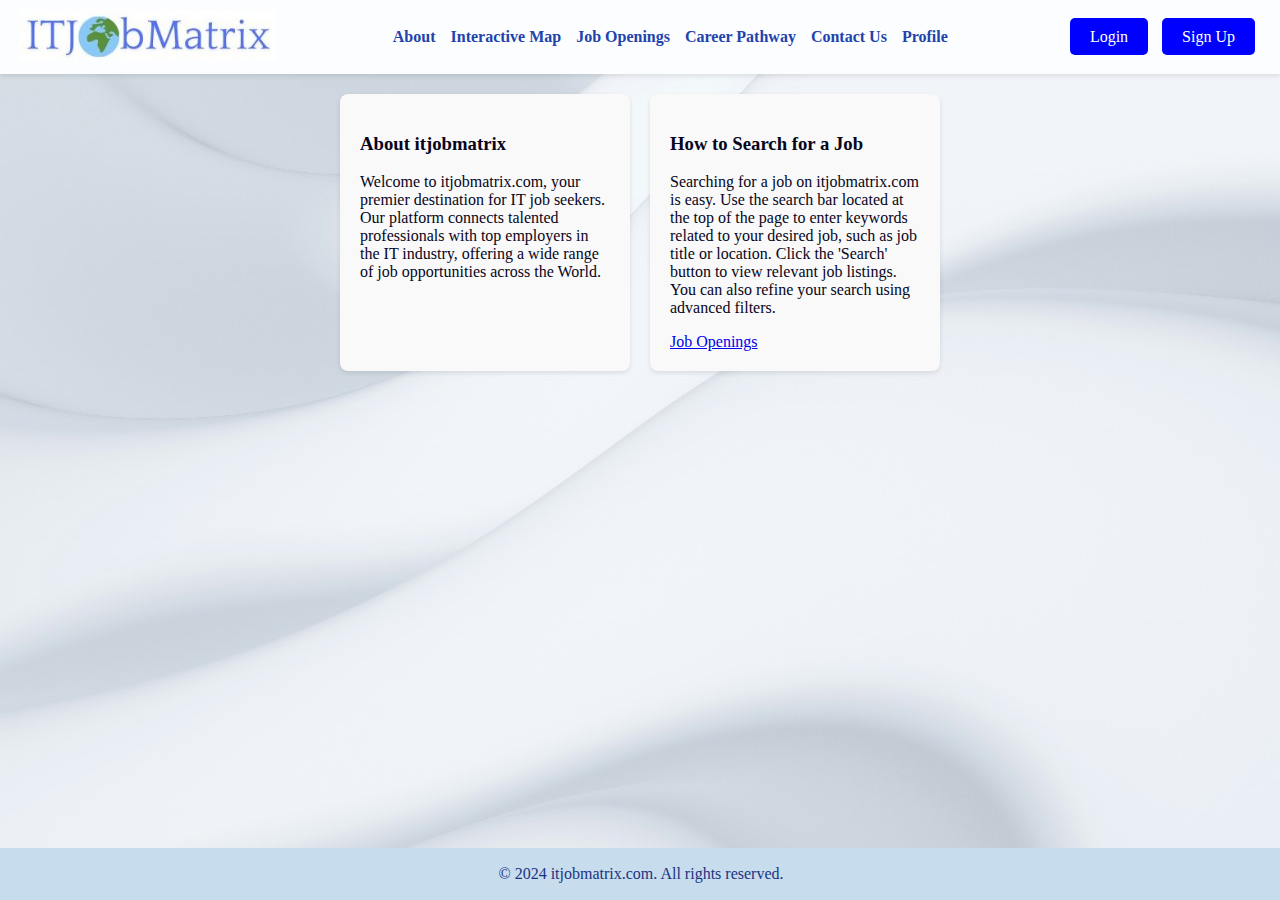
<file: index.html>
<!DOCTYPE html>
<html lang="en">
<head>
  <meta charset="UTF-8">
  <meta name="viewport" content="width=device-width, initial-scale=1.0">
  <link rel="stylesheet" href="style.css">
</head>
<body>
  <header>
    <div class="logo">
      <a href="index.html"><img src="logo3.jpg" alt="ITJobMatrix Logo" style="height: 50px;"></a>
    </div>
    <nav>
      <ul>
        <li><a href="about.html" class="protected-link">About</a></li>
        <li><a href="maps.html" class="protected-link">Interactive Map</a></li>
        <li><a href="Job_openings.html" class="protected-link">Job Openings</a></li>
        <li><a href="Career_pathway.html" class="protected-link">Career Pathway</a></li>
        <li><a href="contact.html" class="protected-link">Contact Us</a></li>
        <li><a href="profile.html" class="protected-link">Profile</a></li>
      </ul>
    </nav>
    <div id="auth-section" class="auth-section">
      <!-- Login/Signup or Search/Profile will be injected here by JavaScript -->
    </div>
  </header>

  <!-- Main content -->
  <main>
    <div class="info-box-container">
      <div class="info-box" id="box1">
        <h3>About itjobmatrix</h3>
        <p>Welcome to itjobmatrix.com, your premier destination for IT job seekers. Our platform connects talented professionals with top employers in the IT industry, offering a wide range of job opportunities across the World.</p>
      </div>
      <div class="info-box" id="box2">
        <h3>How to Search for a Job</h3>
        <p>Searching for a job on itjobmatrix.com is easy. Use the search bar located at the top of the page to enter keywords related to your desired job, such as job title or location. Click the 'Search' button to view relevant job listings. You can also refine your search using advanced filters.</p>
        <a href="Job_openings.html" class="protected-link">Job Openings</a>
      </div>
    </div>
    <div id="message-box" class="message-box"></div>
  </main>
  <footer>
    <p>&copy; 2024 itjobmatrix.com. All rights reserved.</p>
  </footer>
  <script src="script.js"></script>
</body>
</html>
</file>
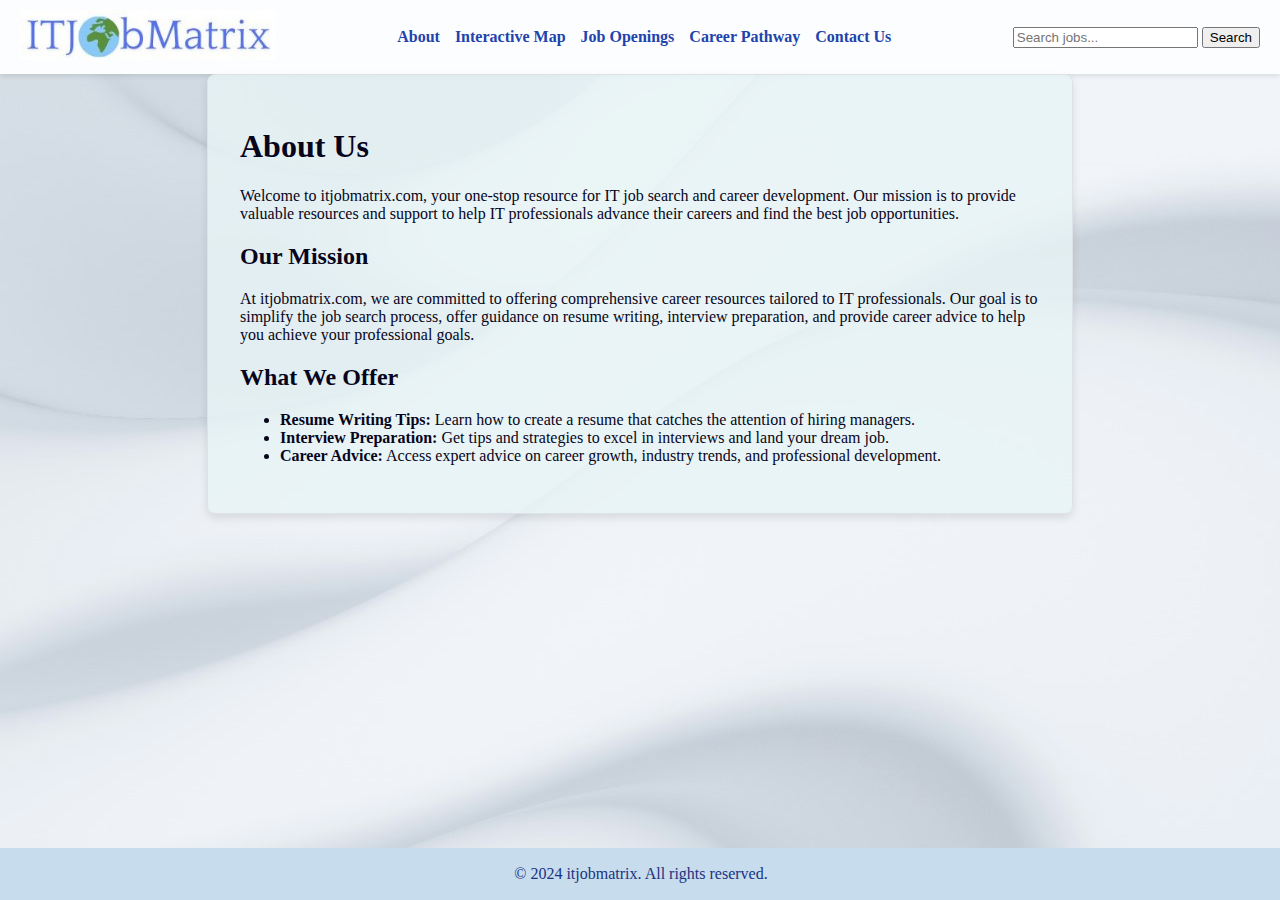
<file: about.html>
<!DOCTYPE html>

<html lang="en">
<head>

  <meta charset="UTF-8">
  <meta name="viewport" content="width=device-width, initial-scale=1.0">
  <title>About Us - Career Resources</title>
  <link rel="stylesheet" href="style.css">
  <style>
    .content-container {
      max-width: 800px;
      margin: 0 auto;
      padding: 2em;
      background-color: rgba(231, 244, 245, 0.8); /* Background color for the box */
      border: 1px solid #dee2e6; /* Border color */
      border-radius: 8px; /* Rounded corners */
      box-shadow: 0 4px 8px rgba(0, 0, 0, 0.1); /* Optional shadow for depth */
    }

  </style>
</head>
<body>
  <header>
    <div class="logo">
      <a href="index.html">
        <img src="logo3.jpg" alt="itjobmatrix Logo" class="logo-img">
      </a>
    </div>
    <nav>
      <ul>
        <li><a href="about.html">About</a></li>
        <li><a href="maps.html">Interactive Map</a></li>
        <li><a href="Job_openings.html">Job Openings</a></li>
        
        <li><a href="Career_pathway.html">Career Pathway</a></li>
        <li><a href="contact.html">Contact Us</a></li>
      </ul>
    </nav>
    <div class="search-bar">
      <input type="text" id="location-input" placeholder="Search jobs...">
      <button id="search-btn">Search</button>
      <div class="profile-menu" id="profile-menu">
        <i class="fas fa-user"></i> <!-- Font Awesome Profile Icon -->
        <div class="profile-dropdown">
          <a href="edit-profile.html">Edit Profile</a>
          <a href="user-dashboard.html">User Dashboard</a>
          <a href="home.html">Sign Out</a>
        </div>
    </div>
  </header>
  <div class="content-container">
    <h1>About Us</h1>
    <p>Welcome to itjobmatrix.com, your one-stop resource for IT job search and career development. Our mission is to provide valuable resources and support to help IT professionals advance their careers and find the best job opportunities.</p>
    
    <h2>Our Mission</h2>
    <p>At itjobmatrix.com, we are committed to offering comprehensive career resources tailored to IT professionals. Our goal is to simplify the job search process, offer guidance on resume writing, interview preparation, and provide career advice to help you achieve your professional goals.</p>

    <h2>What We Offer</h2>
    <ul>
      <li><strong>Resume Writing Tips:</strong> Learn how to create a resume that catches the attention of hiring managers.</li>
      <li><strong>Interview Preparation:</strong> Get tips and strategies to excel in interviews and land your dream job.</li>
      <li><strong>Career Advice:</strong> Access expert advice on career growth, industry trends, and professional development.</li>
    </ul>
   </div>
   <footer>
    <p>&copy; 2024 itjobmatrix. All rights reserved.</p>
   </footer>
   <script src="script.js"></script>
</body>
</html>
</file>
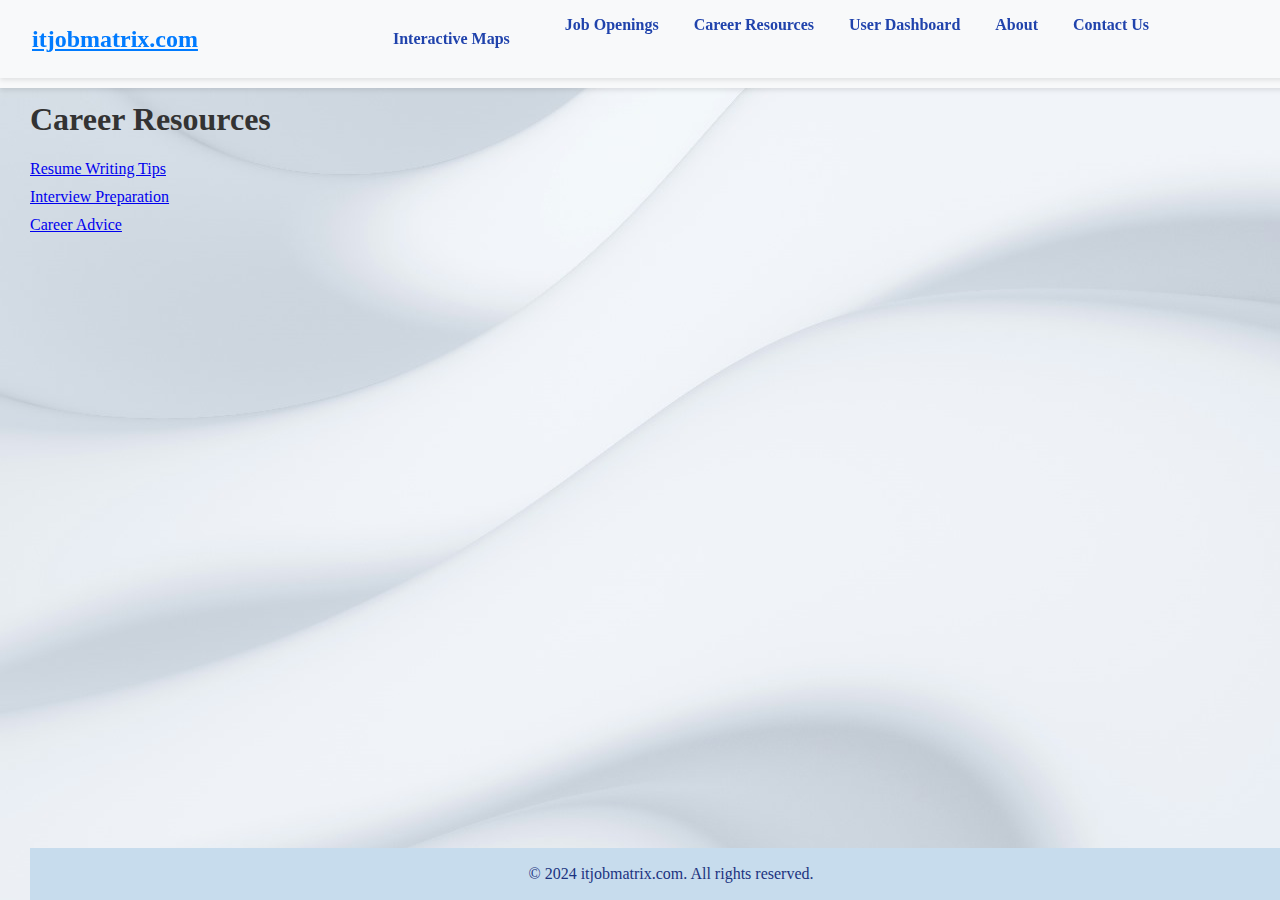
<file: career-resources.html>
<!DOCTYPE html>
<html lang="en">
<head>
  <header>
    <div class="logo">
      <a href="index.html"><img src="logo3.jpg" alt="ITJobMatrix Logo" style="height: 50px;"></a>
    </div>
    <nav>
      <ul>
        <li><a href="about.html" class="protected-link">About</a></li>
        <li><a href="maps.html" class="protected-link">Interactive Map</a></li>
        <li><a href="Job_openings.html" class="protected-link">Job Openings</a></li>
        <li><a href="Career_pathway.html" class="protected-link">Career Pathway</a></li>
        <li><a href="contact.html" class="protected-link">Contact Us</a></li>
        <li><a href="profile.html" class="protected-link">Profile</a></li>
      </ul>
    </nav>
    <div id="auth-section" class="auth-section">
      <!-- Login/Signup or Search/Profile will be injected here by JavaScript -->
    </div>
  </header>
  
  <meta charset="UTF-8">
  <meta name="viewport" content="width=device-width, initial-scale=1.0">
  <title>Career Resources</title>
  <link rel="stylesheet" href="style.css">
  <style>
    body {
      font-family: Georgia, 'Times New Roman', Times, serif;
      margin: 0;
      padding: 0;
      color: #333;
      padding-left: 30px; /* Adjust as needed */
      padding-top: 80px; /* Adjust based on header height */
    }

    header {
      background-color: #f8f9fa;
      padding: 1em 2em;
      display: flex;
      justify-content: space-between;
      align-items: center;
      position: fixed;
      top: 0;
      left: 0;
      right: 0;
      z-index: 1000;
      width: 100%;
    }

    .logo {
      margin-right: 2em; /* Adjust this value to increase the space */
    }

    .logo a {
      font-size: 1.5em; /* 24px assuming the default font size is 16px */
      font-weight: bold;
      color: #007bff;
    }

    nav {
      flex-grow: 1;
      display: flex;
      justify-content: center;
    }

    nav ul {
      list-style-type: none;
      display: flex;
      margin: 0;
      padding: 0;
    }

    nav li {
      margin-right: 1.25em; /* 20px */
    }

    nav a {
      color: #495057;
    }

    .search-bar {
      display: flex;
      align-items: center;
    }

    .search-bar input {
      padding: 0.5em 0.75em; /* 8px 12px */
      border: 1px solid #ced4da;
      border-radius: 4px;
    }

    .search-bar button {
      background-color: #007bff;
      color: #fff;
      border: none;
      padding: 0.5em 1em; /* 8px 16px */
      border-radius: 4px;
      cursor: pointer;
      margin-left: 0.5em; /* 8px */
    }

    .resource-links a {
      display: block;
      margin-bottom: 10px;
    }
    .dropdown {
      position: relative;
      display: inline-block;
    }

    .dropbtn {
      background-color: #007BFF;
      color: white;
      padding: 14px 20px;
      font-size: 16px;
      border: none;
      cursor: pointer;
      text-decoration: none;
    }

    .dropdown-content {
      display: none;
      position: absolute;
      background-color: #f9f9f9;
      min-width: 160px;
      box-shadow: 0px 8px 16px 0px rgba(0,0,0,0.2);
      z-index: 1;
    }

    .dropdown-content a {
      color: black;
      padding: 12px 16px;
      text-decoration: none;
      display: block;
    }

    .dropdown-content a:hover {
      background-color: #f1f1f1;
    }

    .dropdown:hover .dropdown-content {
      display: block;
    }

    .dropdown:hover .dropbtn {
      background-color: #0056b3;
    }

    .dropdown a {
      padding: 14px 20px;
      display: inline-block;
    }
  </style>
</head>
<body>
  <header>
    <div class="logo">
      <a href="index.html">itjobmatrix.com</a>
    </div>
    <nav>
      <ul>
        <li class="dropdown">
          <a href="#">Interactive Maps</a>
          <div class="dropdown-content">
            <a href="india.html">India</a>
            <a href="usa.html">USA</a>
          </div>
        </li>
        <li><a href="Job_openings.html">Job Openings</a></li>
        <li><a href="career-resources.html">Career Resources</a></li>
        <li><a href="user-dashboard.html">User Dashboard</a></li>
        <li><a href="about.html">About</a></li>
        <li><a href="contact.html">Contact Us</a></li>
      </ul>
      </nav>
  </header>

  <h1>Career Resources</h1>
  <div class="resource-links">
    <a href="https://www.example.com/resume-tips" target="_blank">Resume Writing Tips</a>
    <a href="https://www.example.com/interview-prep" target="_blank">Interview Preparation</a>
    <a href="https://www.example.com/career-advice" target="_blank">Career Advice</a>
  </div>
  <footer>
    <p class="copyright" style="text-align: center;">&copy; 2024 itjobmatrix.com. All rights reserved.</p>
  </footer>
</body>
</html>
</file>
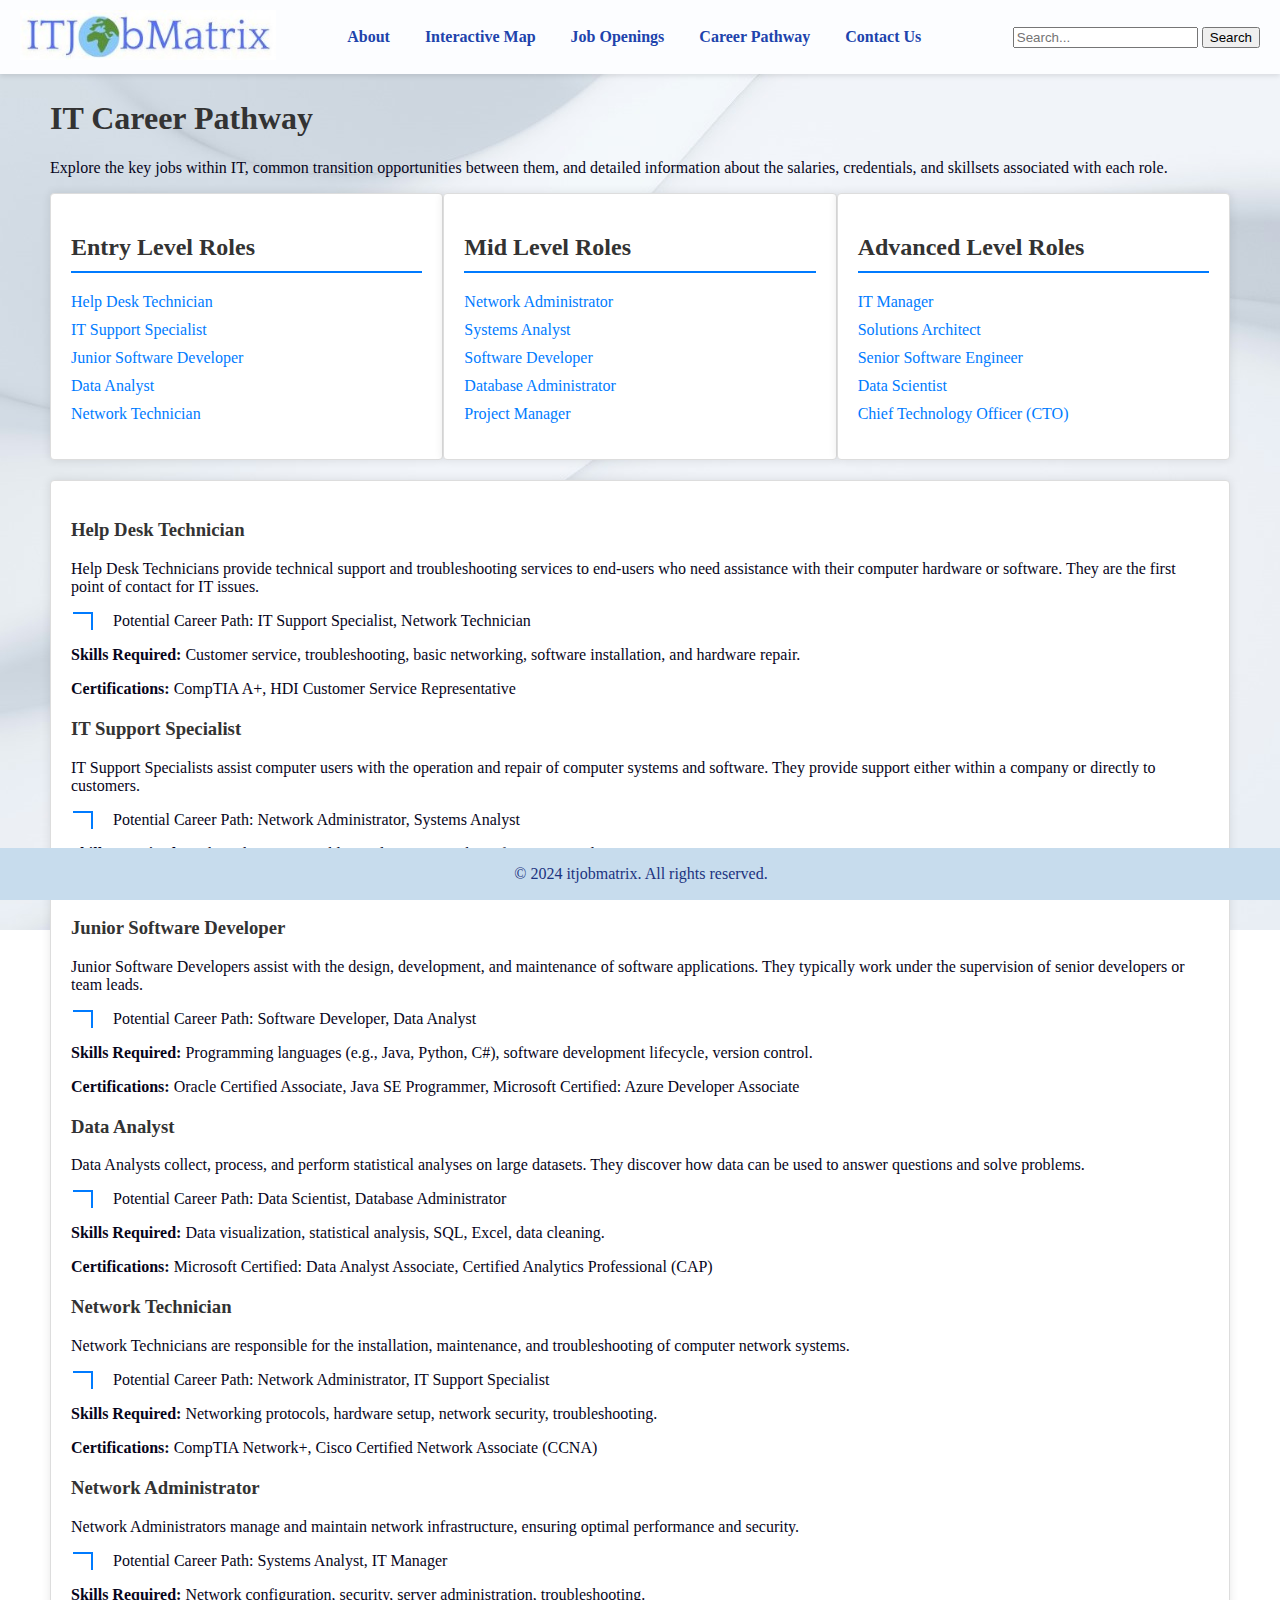
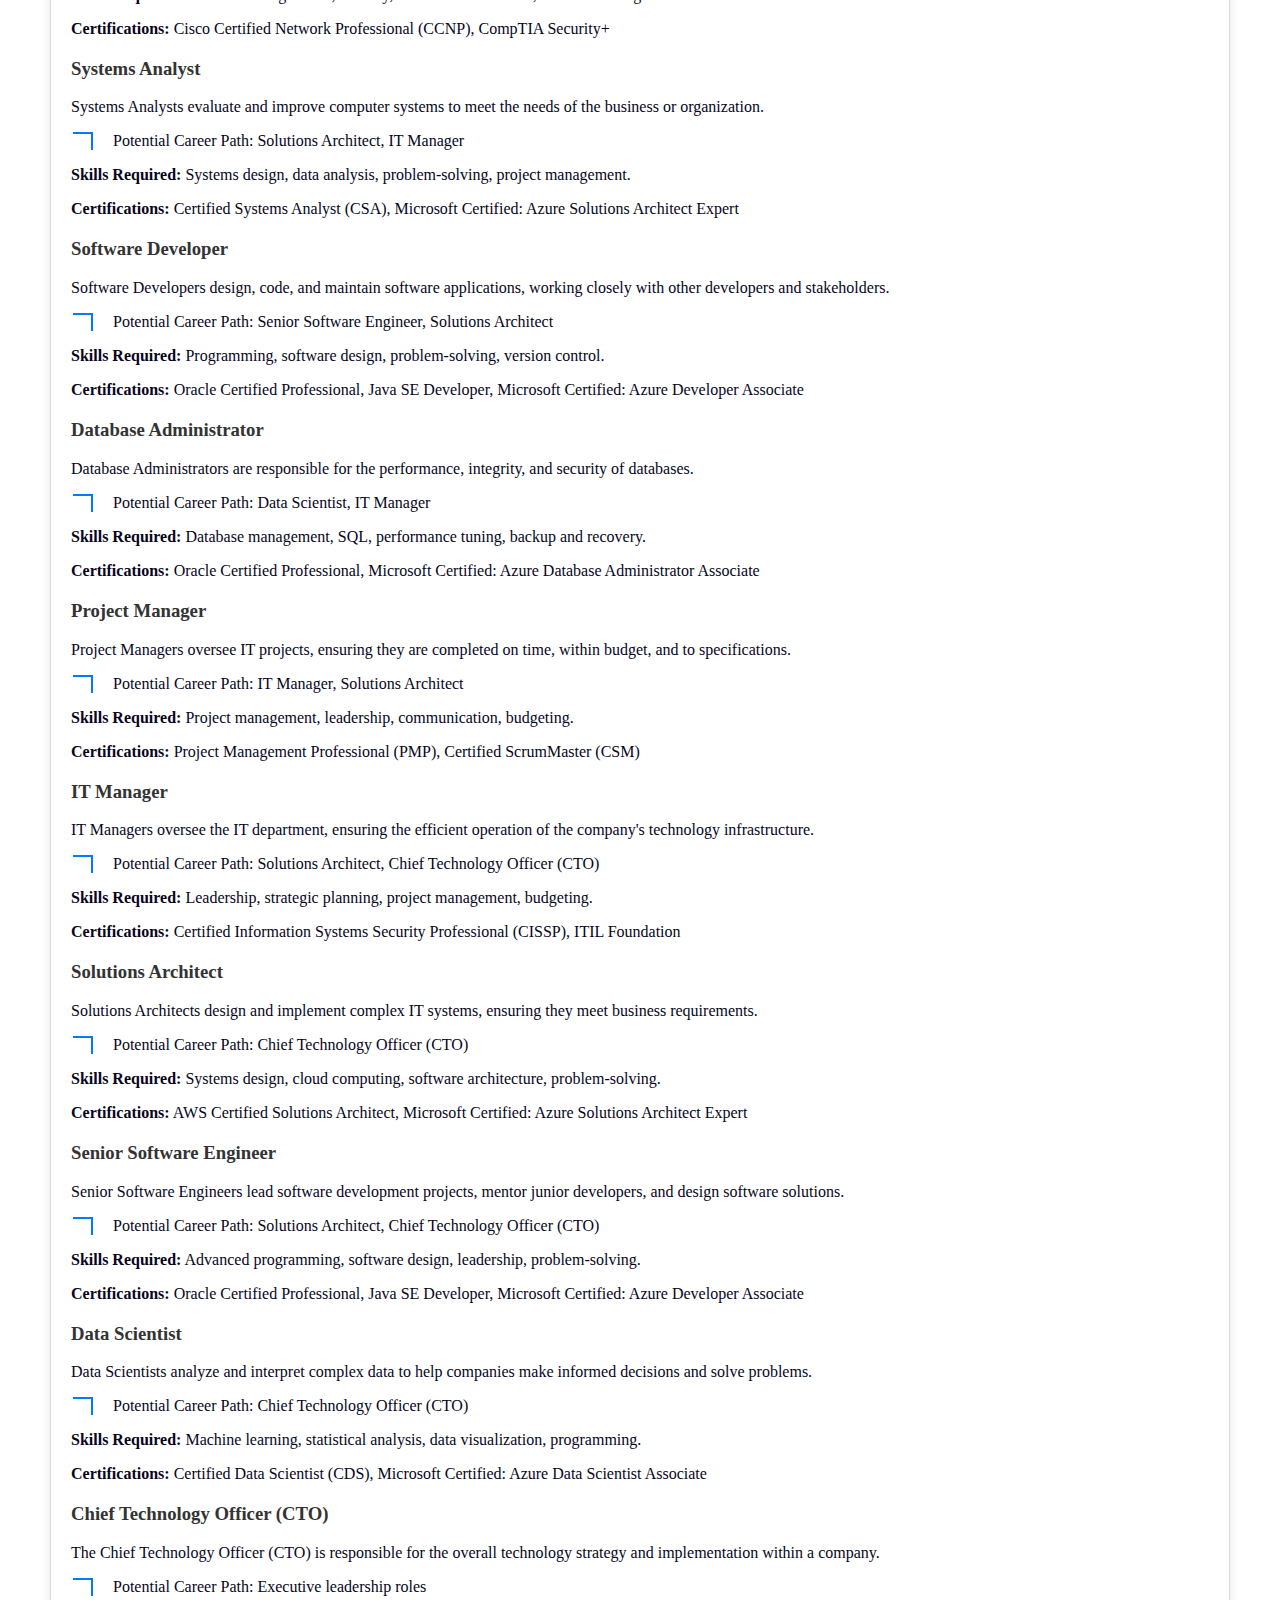
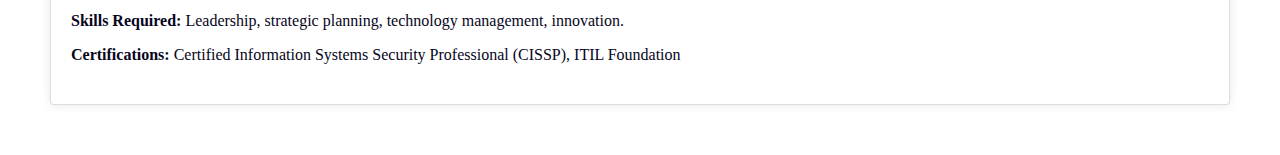
<file: Career_pathway.html>
<!DOCTYPE html>

<html lang="en-GB">
    <head>
        <meta charset="utf-8">
        <meta name="viewport" content="width=device-width, initial-scale=1, maximum-scale=1, user-scalable=no">
        <title>IT Career Pathway</title>
        <link rel="icon" type="image/png" href="favicon-32x32.png">
        <link href="https://fonts.googleapis.com/css?family=Open+Sans:400,300,600,800" rel="stylesheet" type="text/css">
        <link href="https://fonts.googleapis.com/css2?family=Roboto:wght@100;200;300;400;700&display=swap" rel="stylesheet">
        <link href="https://fonts.googleapis.com/css2?family=Inter:wght@100;200;300;400;500;600;700;800;900&display=swap" rel="stylesheet">
        <link rel="stylesheet" href="style.css">
        <style>
            
            nav {
                flex-grow: 1;
                display: flex;
                justify-content: center;
            }
    
            nav ul {
                list-style-type: none;
                display: flex;
                margin: 0;
                padding: 0;
            }
    
            nav li {
                margin-right: 1.25em; /* 20px */
            }
    
            nav a {
                color: #495057;
            }
    
            .resource-links a {
                display: block;
                margin-bottom: 10px;
            }
    
            .dropdown {
                position: relative;
                display: inline-block;
            }
    
            .container {
                padding: 50px;
                flex: 1;
                padding-top: 5px; /* Adjust based on header height */
            }
    
            h1, h2, h3 {
                color: #333;
            }
    
            .career-levels {
                display: flex;
                justify-content: space-between;
                margin-bottom: 20px;
            }
    
            .level {
                background-color: #fff;
                padding: 20px;
                border: 1px solid #ddd;
                border-radius: 4px;
                width: 30%;
                box-shadow: 0 0 10px rgba(0, 0, 0, 0.1);
            }
    
            .level h2 {
                border-bottom: 2px solid #007bff;
                padding-bottom: 10px;
            }
    
            .level ul {
                list-style-type: none;
                padding: 0;
            }
    
            .level ul li {
                margin: 10px 0;
            }
    
            .level ul li a {
                text-decoration: none;
                color: #007bff;
            }
    
            .level ul li a:hover {
                text-decoration: underline;
            }
    
            .job-details {
                background-color: #fff;
                padding: 20px;
                border: 1px solid #ddd;
                border-radius: 4px;
                box-shadow: 0 0 10px rgba(0, 0, 0, 0.1);
            }
    
            .job-details .job {
                margin-bottom: 20px;
            }
    
            .connection {
                position: relative;
                padding-left: 20px;
                margin-left: 20px;
                border-left: 2px solid #007bff;
                animation: grow 1s ease-in-out;
            }
    
            .connection:before {
                content: '';
                position: absolute;
                left: -20px;
                top: 0;
                bottom: 0;
                width: 20px;
                height: 2px;
                background-color: #007bff;
            }
    
            @keyframes grow {
                0% {
                    height: 0;
                }
    
                100% {
                    height: 100%;
                }
            }
        </style>
    </head>

<body>
    <!-- Header from the first HTML document -->
    <header>
        <div class="logo">
            <a href="index.html">
              <img src="logo3.jpg" alt="itjobmatrix Logo" class="logo-img">
            </a>
          </div>
          <nav>
            <ul>
            <li><a href="about.html">About</a></li>
              <li><a href="maps.html">Interactive Map</a></li>
              <li><a href="Job_openings.html">Job Openings</a></li>
              <li><a href="Career_pathway.html">Career Pathway</a></li>
              <li><a href="contact.html">Contact Us</a></li>
            </ul>
        </nav>
        <div class="search-bar">
            <input type="text" id="location-input" placeholder="Search...">
            <button id="search-btn">Search</button>
            <div class="profile-menu" id="profile-menu">
                <i class="fas fa-user"></i> <!-- Font Awesome Profile Icon -->
                <div class="profile-dropdown">
                  <a href="edit-profile.html">Edit Profile</a>
                  <a href="user-dashboard.html">User Dashboard</a>
                  <a href="home.html">Sign Out</a>
                </div>
          </div>
    </header>
    <!-- Page Content -->
    <div class="container">
        <h1>IT Career Pathway</h1>
        <p>Explore the key jobs within IT, common transition opportunities between them, and detailed information about the salaries, credentials, and skillsets associated with each role.</p>

        <div class="career-levels">
            <div class="level" id="entry-level">
                <h2>Entry Level Roles</h2>
                <ul>
                    <li><a href="#help-desk-technician" class="job-link">Help Desk Technician</a></li>
                    <li><a href="#it-support-specialist" class="job-link">IT Support Specialist</a></li>
                    <li><a href="#junior-software-developer" class="job-link">Junior Software Developer</a></li>
                    <li><a href="#data-analyst" class="job-link">Data Analyst</a></li>
                    <li><a href="#network-technician" class="job-link">Network Technician</a></li>
                </ul>
            </div>

            <div class="level" id="mid-level">
                <h2>Mid Level Roles</h2>
                <ul>
                    <li><a href="#network-administrator" class="job-link">Network Administrator</a></li>
                    <li><a href="#systems-analyst" class="job-link">Systems Analyst</a></li>
                    <li><a href="#software-developer" class="job-link">Software Developer</a></li>
                    <li><a href="#database-administrator" class="job-link">Database Administrator</a></li>
                    <li><a href="#project-manager" class="job-link">Project Manager</a></li>
                </ul>
            </div>

            <div class="level" id="advanced-level">
                <h2>Advanced Level Roles</h2>
                <ul>
                    <li><a href="#it-manager" class="job-link">IT Manager</a></li>
                    <li><a href="#solutions-architect" class="job-link">Solutions Architect</a></li>
                    <li><a href="#senior-software-engineer" class="job-link">Senior Software Engineer</a></li>
                    <li><a href="#data-scientist" class="job-link">Data Scientist</a></li>
                    <li><a href="#cto" class="job-link">Chief Technology Officer (CTO)</a></li>
                </ul>
            </div>
        </div>

        <div class="job-details">
            <div id="help-desk-technician" class="job">
                <h3>Help Desk Technician</h3>
                <p>Help Desk Technicians provide technical support and troubleshooting services to end-users who need assistance with their computer hardware or software. They are the first point of contact for IT issues.</p>
                <div class="connection">Potential Career Path: IT Support Specialist, Network Technician</div>
                <p><strong>Skills Required:</strong> Customer service, troubleshooting, basic networking, software installation, and hardware repair.</p>
                <p><strong>Certifications:</strong> CompTIA A+, HDI Customer Service Representative</p>
            </div>
            <div id="it-support-specialist" class="job">
                <h3>IT Support Specialist</h3>
                <p>IT Support Specialists assist computer users with the operation and repair of computer systems and software. They provide support either within a company or directly to customers.</p>
                <div class="connection">Potential Career Path: Network Administrator, Systems Analyst</div>
                <p><strong>Skills Required:</strong> Technical support, problem-solving, network configuration, and system maintenance.</p>
                <p><strong>Certifications:</strong> CompTIA Network+, Microsoft Certified: Modern Desktop Administrator Associate</p>
            </div>
            <div id="junior-software-developer" class="job">
                <h3>Junior Software Developer</h3>
                <p>Junior Software Developers assist with the design, development, and maintenance of software applications. They typically work under the supervision of senior developers or team leads.</p>
                <div class="connection">Potential Career Path: Software Developer, Data Analyst</div>
                <p><strong>Skills Required:</strong> Programming languages (e.g., Java, Python, C#), software development lifecycle, version control.</p>
                <p><strong>Certifications:</strong> Oracle Certified Associate, Java SE Programmer, Microsoft Certified: Azure Developer Associate</p>
            </div>
            <div id="data-analyst" class="job">
    <h3>Data Analyst</h3>
    <p>Data Analysts collect, process, and perform statistical analyses on large datasets. They discover how data can be used to answer questions and solve problems.</p>
    <div class="connection">Potential Career Path: Data Scientist, Database Administrator</div>
    <p><strong>Skills Required:</strong> Data visualization, statistical analysis, SQL, Excel, data cleaning.</p>
    <p><strong>Certifications:</strong> Microsoft Certified: Data Analyst Associate, Certified Analytics Professional (CAP)</p>
</div>

<div id="network-technician" class="job">
    <h3>Network Technician</h3>
    <p>Network Technicians are responsible for the installation, maintenance, and troubleshooting of computer network systems.</p>
    <div class="connection">Potential Career Path: Network Administrator, IT Support Specialist</div>
    <p><strong>Skills Required:</strong> Networking protocols, hardware setup, network security, troubleshooting.</p>
    <p><strong>Certifications:</strong> CompTIA Network+, Cisco Certified Network Associate (CCNA)</p>
</div>

<div id="network-administrator" class="job">
    <h3>Network Administrator</h3>
    <p>Network Administrators manage and maintain network infrastructure, ensuring optimal performance and security.</p>
    <div class="connection">Potential Career Path: Systems Analyst, IT Manager</div>
    <p><strong>Skills Required:</strong> Network configuration, security, server administration, troubleshooting.</p>
    <p><strong>Certifications:</strong> Cisco Certified Network Professional (CCNP), CompTIA Security+</p>
</div>

<div id="systems-analyst" class="job">
    <h3>Systems Analyst</h3>
    <p>Systems Analysts evaluate and improve computer systems to meet the needs of the business or organization.</p>
    <div class="connection">Potential Career Path: Solutions Architect, IT Manager</div>
    <p><strong>Skills Required:</strong> Systems design, data analysis, problem-solving, project management.</p>
    <p><strong>Certifications:</strong> Certified Systems Analyst (CSA), Microsoft Certified: Azure Solutions Architect Expert</p>
</div>

<div id="software-developer" class="job">
    <h3>Software Developer</h3>
    <p>Software Developers design, code, and maintain software applications, working closely with other developers and stakeholders.</p>
    <div class="connection">Potential Career Path: Senior Software Engineer, Solutions Architect</div>
    <p><strong>Skills Required:</strong> Programming, software design, problem-solving, version control.</p>
    <p><strong>Certifications:</strong> Oracle Certified Professional, Java SE Developer, Microsoft Certified: Azure Developer Associate</p>
</div>

<div id="database-administrator" class="job">
    <h3>Database Administrator</h3>
    <p>Database Administrators are responsible for the performance, integrity, and security of databases.</p>
    <div class="connection">Potential Career Path: Data Scientist, IT Manager</div>
    <p><strong>Skills Required:</strong> Database management, SQL, performance tuning, backup and recovery.</p>
    <p><strong>Certifications:</strong> Oracle Certified Professional, Microsoft Certified: Azure Database Administrator Associate</p>
</div>

<div id="project-manager" class="job">
    <h3>Project Manager</h3>
    <p>Project Managers oversee IT projects, ensuring they are completed on time, within budget, and to specifications.</p>
    <div class="connection">Potential Career Path: IT Manager, Solutions Architect</div>
    <p><strong>Skills Required:</strong> Project management, leadership, communication, budgeting.</p>
    <p><strong>Certifications:</strong> Project Management Professional (PMP), Certified ScrumMaster (CSM)</p>
</div>

<div id="it-manager" class="job">
    <h3>IT Manager</h3>
    <p>IT Managers oversee the IT department, ensuring the efficient operation of the company's technology infrastructure.</p>
    <div class="connection">Potential Career Path: Solutions Architect, Chief Technology Officer (CTO)</div>
    <p><strong>Skills Required:</strong> Leadership, strategic planning, project management, budgeting.</p>
    <p><strong>Certifications:</strong> Certified Information Systems Security Professional (CISSP), ITIL Foundation</p>
</div>

<div id="solutions-architect" class="job">
    <h3>Solutions Architect</h3>
    <p>Solutions Architects design and implement complex IT systems, ensuring they meet business requirements.</p>
    <div class="connection">Potential Career Path: Chief Technology Officer (CTO)</div>
    <p><strong>Skills Required:</strong> Systems design, cloud computing, software architecture, problem-solving.</p>
    <p><strong>Certifications:</strong> AWS Certified Solutions Architect, Microsoft Certified: Azure Solutions Architect Expert</p>
</div>

<div id="senior-software-engineer" class="job">
    <h3>Senior Software Engineer</h3>
    <p>Senior Software Engineers lead software development projects, mentor junior developers, and design software solutions.</p>
    <div class="connection">Potential Career Path: Solutions Architect, Chief Technology Officer (CTO)</div>
    <p><strong>Skills Required:</strong> Advanced programming, software design, leadership, problem-solving.</p>
    <p><strong>Certifications:</strong> Oracle Certified Professional, Java SE Developer, Microsoft Certified: Azure Developer Associate</p>
</div>

<div id="data-scientist" class="job">
    <h3>Data Scientist</h3>
    <p>Data Scientists analyze and interpret complex data to help companies make informed decisions and solve problems.</p>
    <div class="connection">Potential Career Path: Chief Technology Officer (CTO)</div>
    <p><strong>Skills Required:</strong> Machine learning, statistical analysis, data visualization, programming.</p>
    <p><strong>Certifications:</strong> Certified Data Scientist (CDS), Microsoft Certified: Azure Data Scientist Associate</p>
</div>

<div id="cto" class="job">
    <h3>Chief Technology Officer (CTO)</h3>
    <p>The Chief Technology Officer (CTO) is responsible for the overall technology strategy and implementation within a company.</p>
    <div class="connection">Potential Career Path: Executive leadership roles</div>
    <p><strong>Skills Required:</strong> Leadership, strategic planning, technology management, innovation.</p>
    <p><strong>Certifications:</strong> Certified Information Systems Security Professional (CISSP), ITIL Foundation</p>
</div>
</div>
</div>
<footer>
    <p>&copy; 2024 itjobmatrix. All rights reserved.</p>
    </footer>
    
    <script>
    document.addEventListener("DOMContentLoaded", function () {
    const jobLinks = document.querySelectorAll(".job-link");
    const jobDetails = document.querySelectorAll(".job");
    
    jobLinks.forEach(link => {
    link.addEventListener("click", function (event) {
    event.preventDefault();
    
    const targetId = link.getAttribute("href").substring(1);
    
    jobDetails.forEach(job => {
    if (job.id === targetId) {
    job.style.display = "block";
    job.scrollIntoView({ behavior: "smooth" });
    } else {
    job.style.display = "none";
    }
    });
    });
    });
    });
    </script>
    </body>
    </html>
</file>
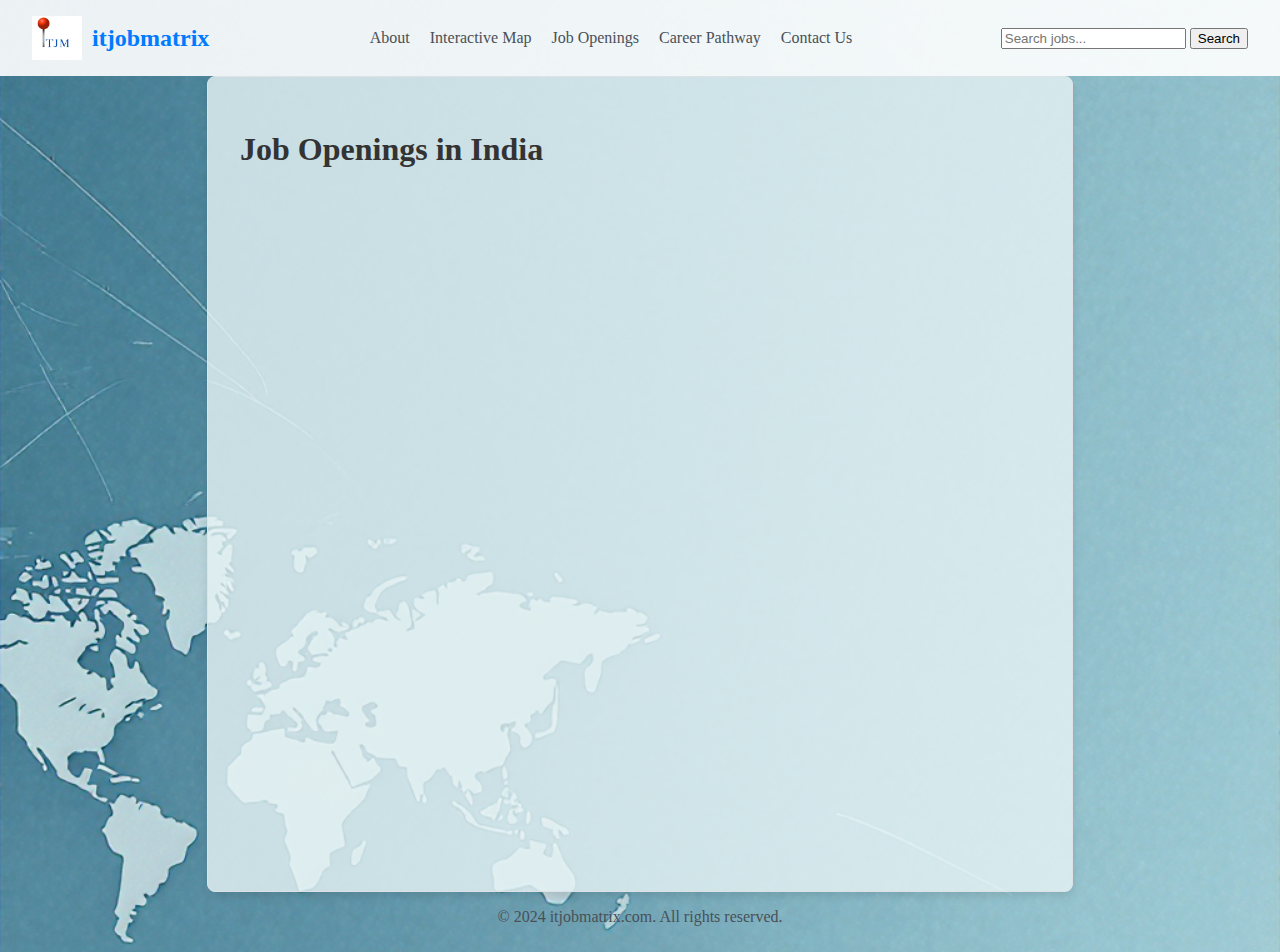
<file: India.html>
<!DOCTYPE html>
<html lang="en">
<head>
  <meta charset="UTF-8">
  <meta name="viewport" content="width=device-width, initial-scale=1.0">
  <title>Job Openings in India</title>
  <!-- <link rel="stylesheet" href="style.css"> -->
  <style>
    body {
  font-family: Georgia, 'Times New Roman', Times, serif;
  margin: 0;
  padding: 0;
  color: #333; /* Default text color */
  background: url('img.png') no-repeat center center fixed; /* Set the background image */
  background-size: cover; /* Cover the entire page */
  padding-bottom: 10px; /* Add padding to prevent footer overlap */
}

a {
  text-decoration: none;
  color: #1e90ff; /* Lighter blue for contrast */
}

/* Header Styles */
header {
  background-color: rgba(255, 255, 255, 0.9); /* Semi-transparent white */
  padding: 1em 2em;
  display: flex;
  justify-content: space-between;
  align-items: center;
  position: relative;
  z-index: 1;
}

.logo {
  margin-right: 2em; /* Adjust this value to increase the space */
}

.logo a {
  font-size: 1.5em; /* 24px assuming the default font size is 16px */
  font-weight: bold;
  color: #007bff; /* Bright blue for logo */
}

nav {
  flex-grow: 1;
  display: flex;
  justify-content: center;
}

nav ul {
  list-style-type: none;
  display: flex;
  margin: 0;
  padding: 0;
}

nav li {
  margin-right: 1.25em; /* 20px */
}

nav a {
  color: #495057; /* Dark grey for navigation links */
}
    .content-container {
      max-width: 800px;
      margin: 0 auto;
      padding: 2em;
      background-color: rgba(231, 244, 245, 0.8); /* Background color for the box */
      border: 1px solid #dee2e6; /* Border color */
      border-radius: 8px; /* Rounded corners */
      box-shadow: 0 4px 8px rgba(0, 0, 0, 0.1); /* Optional shadow for depth */
    }

    h1 {
      font-size: 2em;
      margin-bottom: 0.5em;
    }

    .tableauPlaceholder {
      width: 100%;
      height: 75vh; /* Adjust height as needed */
      margin: 0 auto;
    }

    footer {
      padding: 1em 1em;
      text-align: center;
    }

    footer p {
      margin: 0;
      color: #495057;
    }
    
    .logo a {
      display: flex;
      align-items: center;
      text-decoration: none;
      color: #007BFF;
    }

    .logo-img {
      width: 50px; /* Adjust as needed */
      height: auto;
      margin-right: 10px;
    }
  </style>
</head>
<body>
    <header>
      <div class="logo">
        <a href="index.html">
          <img src="Logo_2.png" alt="itjobmatrix Logo" class="logo-img">
          itjobmatrix
        </a>
      </div>
      <nav>
        <ul>
          <li><a href="about.html">About</a></li>
          <li><a href="maps.html">Interactive Map</a></li>
          <li><a href="Job_openings.html">Job Openings</a></li>
          
          <li><a href="Career_pathway.html">Career Pathway</a></li>
          <li><a href="contact.html">Contact Us</a></li>
        </ul>
      </nav>
      <div class="search-bar">
        <input type="text" id="location-input" placeholder="Search jobs...">
        <button id="search-btn">Search</button>
      </div>
      </header>

  <div class="content-container">
    <h1>Job Openings in India</h1>
    <div class='tableauPlaceholder' id='vizIndia'>
      <noscript><a href='#'><img alt='Job Openings in India' src='https://public.tableau.com/static/images/In/InteractiveMap_India/Sheet1/1_rss.png' style='border: none' /></a></noscript>
      <object class='tableauViz' style='display:none;'>
        <param name='host_url' value='https%3A%2F%2Fpublic.tableau.com%2F' />
        <param name='embed_code_version' value='3' />
        <param name='site_root' value='' />
        <param name='name' value='InteractiveMap_India/Sheet1' />
        <param name='tabs' value='no' />
        <param name='toolbar' value='yes' />
        <param name='static_image' value='https://public.tableau.com/static/images/In/InteractiveMap_India/Sheet1/1.png' />
        <param name='animate_transition' value='yes' />
        <param name='display_static_image' value='yes' />
        <param name='display_spinner' value='yes' />
        <param name='display_overlay' value='yes' />
        <param name='display_count' value='yes' />
        <param name='language' value='en-US' />
      </object>
    </div>
  </div>

  <footer>
    <p>&copy; 2024 itjobmatrix.com. All rights reserved.</p>
  </footer>

  <script type='text/javascript'>
    var divElement = document.getElementById('vizIndia');
    var vizElement = divElement.getElementsByTagName('object')[0];
    vizElement.style.width='100%';
    vizElement.style.height=(divElement.offsetWidth*0.75)+'px';
    var scriptElement = document.createElement('script');
    scriptElement.src = 'https://public.tableau.com/javascripts/api/viz_v1.js';
    vizElement.parentNode.insertBefore(scriptElement, vizElement);
  </script>
</body>
</html>
</file>
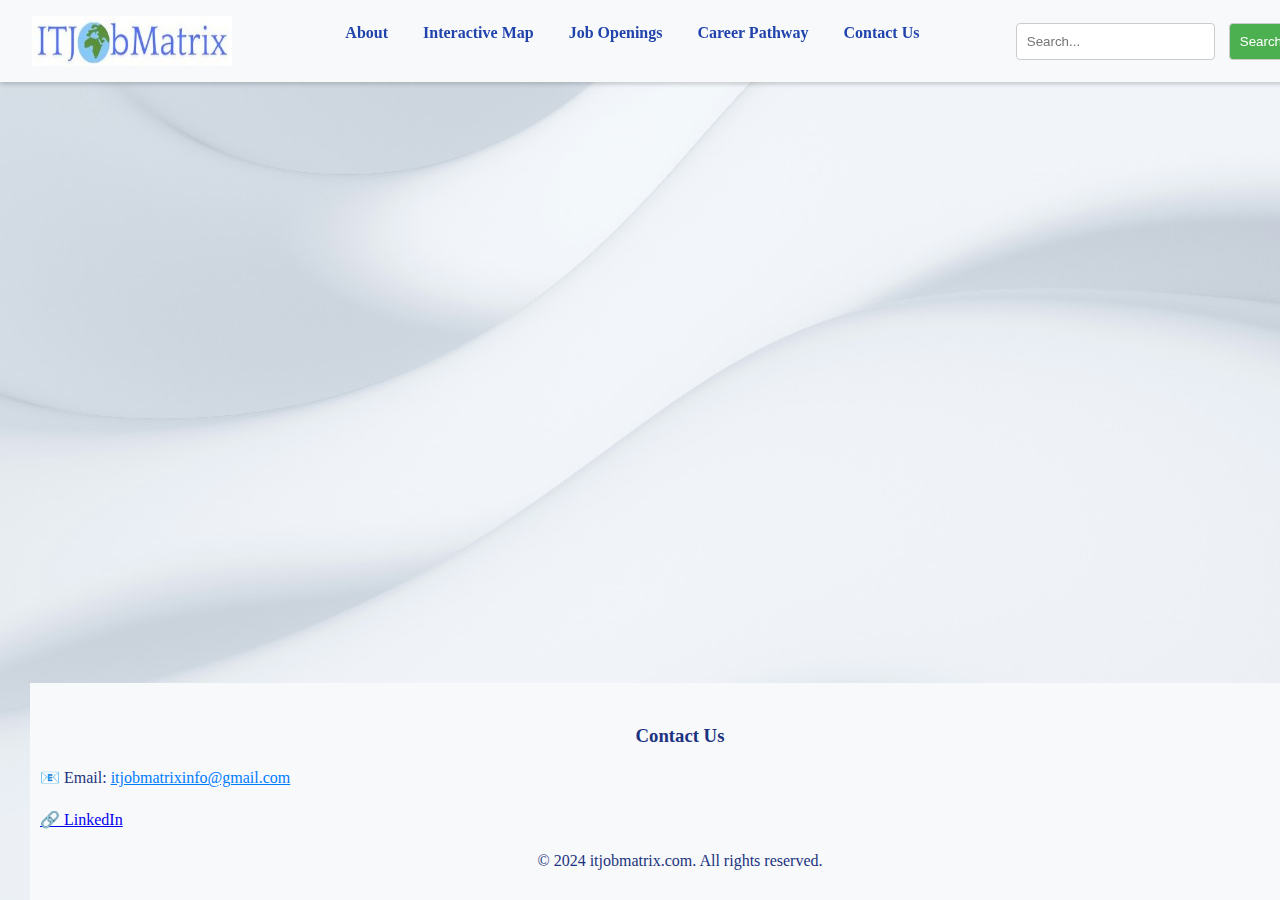
<file: job-search.html>
<!DOCTYPE html>

<html lang="en">
<head>
  <header>
    <div class="logo">
      <a href="index.html"><img src="logo3.jpg" alt="ITJobMatrix Logo" style="height: 50px;"></a>
    </div>
    <nav>
      <ul>
        <li><a href="about.html" class="protected-link">About</a></li>
        <li><a href="maps.html" class="protected-link">Interactive Map</a></li>
        <li><a href="Job_openings.html" class="protected-link">Job Openings</a></li>
        <li><a href="Career_pathway.html" class="protected-link">Career Pathway</a></li>
        <li><a href="contact.html" class="protected-link">Contact Us</a></li>
        <li><a href="profile.html" class="protected-link">Profile</a></li>
      </ul>
    </nav>
    <div id="auth-section" class="auth-section">
      <!-- Login/Signup or Search/Profile will be injected here by JavaScript -->
    </div>
  </header>
  
  <meta charset="UTF-8">
  <meta name="viewport" content="width=device-width, initial-scale=1.0">
  <title>Job Search - itjobmatrix.com</title>
  <link rel="stylesheet" href="style.css">

  <style>
    body {
        font-family: Georgia, 'Times New Roman', Times, serif;
        margin: 0;
        padding: 0;
        color: #333;
        padding-left: 30px; /* Adjust as needed */
        padding-top: 80px; /* Adjust based on header height */
    }

    header {
        background-color: #f8f9fa;
        padding: 1em 2em;
        display: flex;
        justify-content: space-between;
        align-items: center;
        position: fixed;
        top: 0;
        left: 0;
        right: 0;
        z-index: 1000;
        width: 100%;
    }

    .logo {
        margin-right: 2em; /* Adjust this value to increase the space */
    }

    .logo a {
        font-size: 1.5em; /* 24px assuming the default font size is 16px */
        font-weight: bold;
        color: #007bff;
    }

    nav {
        flex-grow: 1;
        display: flex;
        justify-content: center;
    }

    nav ul {
        list-style-type: none;
        display: flex;
        margin: 0;
        padding: 0;
    }

    nav li {
        margin-right: 1.25em; /* 20px */
    }

    nav a {
        color: #495057;
    }

    .content-container {
        max-width: 800px;
        margin: 0 auto;
        padding: 2em;
        background-color: rgba(231, 244, 245, 0.8); /* Background color for the box */
        border: 1px solid #dee2e6; /* Border color */
        border-radius: 8px; /* Rounded corners */
        box-shadow: 0 4px 8px rgba(0, 0, 0, 0.1); /* Optional shadow for depth */
    }

    h1 {
        font-size: 2em;
        margin-bottom: 0.5em;
    }

    h2 {
        font-size: 1.5em;
        margin-top: 1.5em;
    }

    p {
        line-height: 1.6;
        text-align: justify; /* Justify text alignment */
    }

    ul {
        margin: 0;
        padding: 0;
    }

    ul li {
        margin-bottom: 1em; /* Space between list items */
        line-height: 1.8; /* Adjust line height for spacing within list items */
    }

    .contact-info {
        margin-top: 2em;
    }

    .contact-info a {
        color: #007bff;
    }

    input[type="text"], input[type="file"], button {
        padding: 10px;
        margin: 5px;
        border: 1px solid #ccc;
        border-radius: 4px;
    }

    button {
        background-color: #4CAF50;
        color: white;
        cursor: pointer;
    }

    button:hover {
        background-color: #45a049;
    }

    #results {
        margin-top: 20px;
    }

    table {
        width: 100%;
        border-collapse: collapse;
        box-shadow: 0 2px 4px rgba(0, 0, 0, 0.1);
        background-color: #fff;
        table-layout: fixed;
    }

    th, td {
        border: 1px solid #ddd;
        padding: 12px;
        text-align: left;
        word-wrap: break-word;
    }

    th {
        background-color: #4CAF50;
        color: white;
    }

    tr:nth-child(even) {
        background-color: #f2f2f2;
    }

    tr:hover {
        background-color: #ddd;
    }
    .logo a {
      display: flex;
      align-items: center;
      text-decoration: none;
      color: #007BFF;
    }

    .logo-img {
      width: 200px; /* Adjust as needed */
      height: auto;
      margin-right: 10px;
    }
    footer {
      text-align: center;
      bottom: 0;
      width: 100%;
      padding: 10px;
      background-color: #f8f9fa;
    }
    .profile-menu {
      position: relative;
      display: inline-block;
      margin-left: 10px;
    }

    .profile-menu .fa-user {
      font-size: 30px; /* Adjust size as needed */
      color: #007BFF; /* Color of the icon */
      cursor: pointer;
    }

    .profile-dropdown {
      display: none;
      position: absolute;
      right: 0;
      top: 40px; /* Adjust this if needed */
      background-color: #ffffff;
      border: 1px solid #ddd;
      border-radius: 5px;
      box-shadow: 0 4px 8px rgba(0, 0, 0, 0.2);
      z-index: 1000; /* Ensures the dropdown is on top */
      width: 150px; /* Adjust width as needed */
      opacity: 0;
      visibility: hidden;
      transition: opacity 0.3s, visibility 0.3s;
    }

    .profile-dropdown a {
      display: block;
      padding: 10px 15px;
      color: #333;
      text-decoration: none;
    }

    .profile-dropdown a:hover {
      background-color: #f1f1f1;
    }

    .profile-menu.open .profile-dropdown {
      display: block;
      opacity: 1;
      visibility: visible;
    }
</style>
</head>
<body>
    <header>
      <div class="logo">
        <a href="index.html">
          <img src="logo3.jpg" alt="itjobmatrix Logo" class="logo-img">
        </a>
      </div>
      <nav>
        <ul>
          <li><a href="about.html">About</a></li>
          <li><a href="maps.html">Interactive Map</a></li>
          <li><a href="Job_openings.html">Job Openings</a></li>
          
          <li><a href="Career_pathway.html">Career Pathway</a></li>
          <li><a href="contact.html">Contact Us</a></li>
        </ul>
      </nav>
      <div class="search-bar">
        <input type="text" id="location-input" placeholder="Search...">
        <button id="search-btn">Search</button>
        <div class="profile-menu" id="profile-menu">
          <i class="fas fa-user"></i> <!-- Font Awesome Profile Icon -->
          <div class="profile-dropdown">
            <a href="edit-profile.html">Edit Profile</a>
            <a href="user-dashboard.html">User Dashboard</a>
            <a href="home.html">Sign Out</a>
          </div>
      </div>
</header>

  <main>
    <center><section id="job-search"></section></center>
        
      <!-- Inserted Tableau Visualization -->
      <div class='tableauPlaceholder' id='viz1721817625565' style='position: relative'><noscript><a href='#'><img alt='Job Openings in India ' src='https:&#47;&#47;public.tableau.com&#47;static&#47;images&#47;In&#47;InteractiveMap_India&#47;Sheet1&#47;1_rss.png' style='border: none' /></a></noscript><object class='tableauViz'  style='display:none;'><param name='host_url' value='https%3A%2F%2Fpublic.tableau.com%2F' /> <param name='embed_code_version' value='3' /> <param name='site_root' value='' /><param name='name' value='InteractiveMap_India&#47;Sheet1' /><param name='tabs' value='no' /><param name='toolbar' value='yes' /><param name='static_image' value='https:&#47;&#47;public.tableau.com&#47;static&#47;images&#47;In&#47;InteractiveMap_India&#47;Sheet1&#47;1.png' /> <param name='animate_transition' value='yes' /><param name='display_static_image' value='yes' /><param name='display_spinner' value='yes' /><param name='display_overlay' value='yes' /><param name='display_count' value='yes' /><param name='language' value='en-US' /></object></div>                <script type='text/javascript'>                    var divElement = document.getElementById('viz1721817625565');                    var vizElement = divElement.getElementsByTagName('object')[0];                    vizElement.style.width='100%';vizElement.style.height=(divElement.offsetWidth*0.75)+'px';                    var scriptElement = document.createElement('script');                    scriptElement.src = 'https://public.tableau.com/javascripts/api/viz_v1.js';                    vizElement.parentNode.insertBefore(scriptElement, vizElement);                </script>
      <div class='tableauPlaceholder' id='viz1721817367691' style='position: relative'><noscript><a href='#'><img alt='Job Openings in USA ' src='https:&#47;&#47;public.tableau.com&#47;static&#47;images&#47;us&#47;usa_map1&#47;Sheet1&#47;1_rss.png' style='border: none' /></a></noscript><object class='tableauViz'  style='display:none;'><param name='host_url' value='https%3A%2F%2Fpublic.tableau.com%2F' /> <param name='embed_code_version' value='3' /> <param name='site_root' value='' /><param name='name' value='usa_map1&#47;Sheet1' /><param name='tabs' value='no' /><param name='toolbar' value='yes' /><param name='static_image' value='https:&#47;&#47;public.tableau.com&#47;static&#47;images&#47;us&#47;usa_map1&#47;Sheet1&#47;1.png' /> <param name='animate_transition' value='yes' /><param name='display_static_image' value='yes' /><param name='display_spinner' value='yes' /><param name='display_overlay' value='yes' /><param name='display_count' value='yes' /><param name='language' value='en-US' /><param name='filter' value='publish=yes' /></object></div>                <script type='text/javascript'>                    var divElement = document.getElementById('viz1721817367691');                    var vizElement = divElement.getElementsByTagName('object')[0];                    vizElement.style.width='100%';vizElement.style.height=(divElement.offsetWidth*0.75)+'px';                    var scriptElement = document.createElement('script');                    scriptElement.src = 'https://public.tableau.com/javascripts/api/viz_v1.js';                    vizElement.parentNode.insertBefore(scriptElement, vizElement);                </script>
      
      <script type='text/javascript'>
        var divElement = document.getElementById('viz1721721567222');
        var vizElement = divElement.getElementsByTagName('object')[0];
        vizElement.style.width='100%';
        vizElement.style.height=(divElement.offsetWidth*0.75)+'px';
        var scriptElement = document.createElement('script');
        scriptElement.src = 'https://public.tableau.com/javascripts/api/viz_v1.js';
        vizElement.parentNode.insertBefore(scriptElement, vizElement);
      </script>
      
    </section>
  </main>

  <footer>
    <div class="footer-content">
      <div class="contact-info">
        <h3>Contact Us</h3>
        <p>📧 Email: <a href="mailto:itjobmatrixinfo@gmail.com">itjobmatrixinfo@gmail.com</a></p>
      </div>
      <div class="social-links">
        <p><a href="#">🔗 LinkedIn</a></p>
      </div>
    </div>
    <p class="copyright" style="text-align: center;">&copy; 2024 itjobmatrix.com. All rights reserved.</p>
  </footer>

  <script src="script.js"></script>
</body>
</html>
</file>
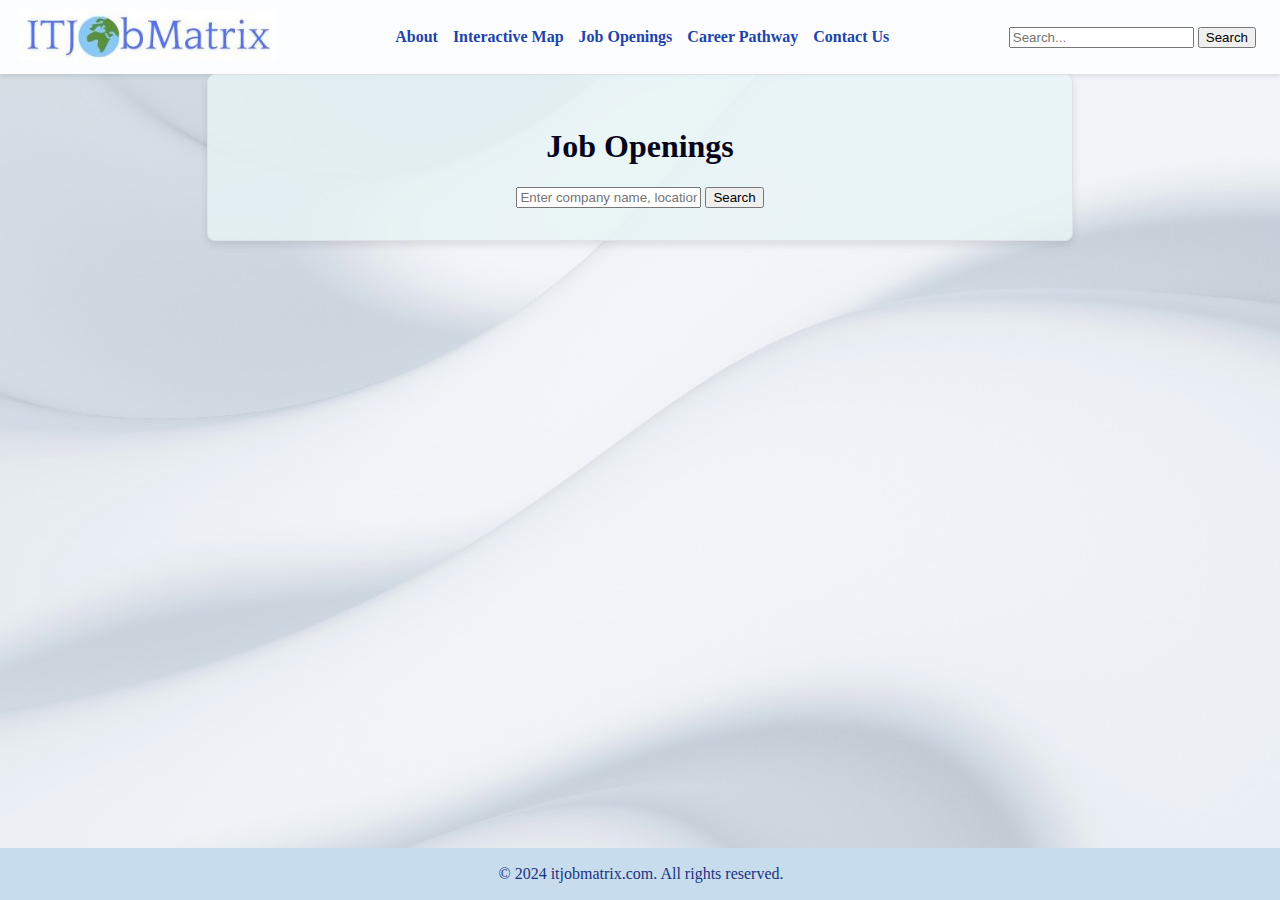
<file: Job_openings.html>
<!DOCTYPE html>
<html lang="en">
<head>
    <meta charset="UTF-8">
    <meta name="viewport" content="width=device-width, initial-scale=1.0">
    <title>Job Openings - Career Resources</title>
    <link rel="stylesheet" href="style.css">
    <style>
        /* Your existing CSS */

        .content-container {
            max-width: 800px;
            margin: 0 auto;
            padding: 2em;
            background-color: rgba(231, 244, 245, 0.8); /* Background color for the box */
            border: 1px solid #dee2e6; /* Border color */
            border-radius: 8px; /* Rounded corners */
            box-shadow: 0 4px 8px rgba(0, 0, 0, 0.1); /* Optional shadow for depth */
            text-align: center; /* Center align text and buttons */
        }
    </style>
</head>
<body>
    <header>
        <div class="logo">
            <a href="index.html">
                <img src="logo3.jpg" alt="itjobmatrix Logo" class="logo-img">
            </a>
        </div>
        <nav>
            <ul>
                <li><a href="about.html">About</a></li>
                <li><a href="maps.html">Interactive Map</a></li>
                <li><a href="Job_openings.html">Job Openings</a></li>
                <li><a href="Career_pathway.html">Career Pathway</a></li>
                <li><a href="contact.html">Contact Us</a></li>
            </ul>
        </nav>
        <div class="search-bar" style="text-align: center;">
            <input type="text" id="searchInput" placeholder="Search...">
            <button onclick="searchJobs()">Search</button>
            <div class="profile-menu" id="profile-menu" style="display: inline-block; vertical-align: middle;">
                <i class="fas fa-user"></i> <!-- Font Awesome Profile Icon -->
                <div class="profile-dropdown">
                    <a href="edit-profile.html">Edit Profile</a>
                    <a href="user-dashboard.html">User Dashboard</a>
                    <a href="home.html">Sign Out</a>
                </div>
            </div>
        </div>
    </header>

    <div class="content-container">
        <h1>Job Openings</h1>
        <input type="text" id="searchInput" placeholder="Enter company name, location, job title">
        <button onclick="searchJobs()">Search</button>
        <div id="results"></div>
    </div>
    <footer>
      <p>&copy; 2024 itjobmatrix.com. All rights reserved.</p>
    </footer>
    <script>
        function searchJobs() {
            const query = document.getElementById('searchInput').value;
            fetch(/search/?q=${encodeURIComponent(query)})
                .then(response => response.json())
                .then(data => {
                    const resultsDiv = document.getElementById('results');
                    const results = data.results;
                    if (results.length === 0) {
                        resultsDiv.innerHTML = 'No results found.';
                        return;
                    }

                    let resultHtml = '<table><thead><tr>';
                    if (results.length > 0) {
                        const headers = Object.keys(results[0]);
                        headers.forEach(header => {
                            resultHtml += <th>${header}</th>;
                        });
                        resultHtml += '</tr></thead><tbody>';

                        results.forEach(job => {
                            resultHtml += '<tr>';
                            headers.forEach(header => {
                                const cell = job[header];
                                if (header === 'job_url') {
                                    resultHtml += <td><a href="${cell}" target="_blank">${cell}</a></td>;
                                } else {
                                    resultHtml += <td>${cell}</td>;
                                }
                            });
                            resultHtml += '</tr>';
                        });

                        resultHtml += '</tbody></table>';
                    }

                    resultsDiv.innerHTML = resultHtml;
                })
                .catch(error => {
                    console.error('Error:', error);
                });
        }
    </script>
</body>
</html>
</file>
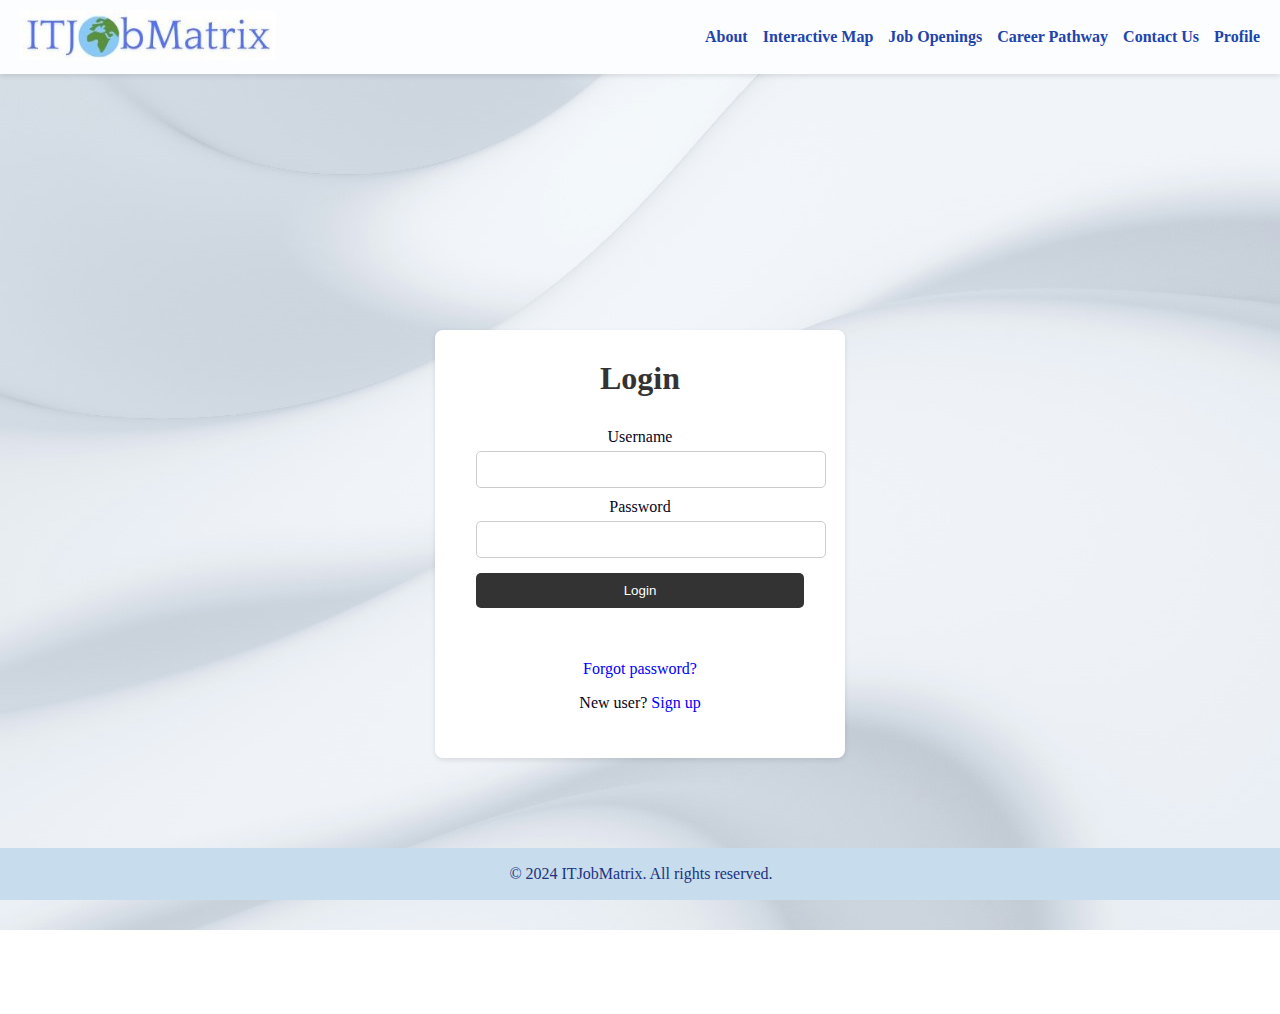
<file: login.html>
<!DOCTYPE html>
<html lang="en">
<head>
  <header>
    <div class="logo">
      <a href="index.html"><img src="logo3.jpg" alt="ITJobMatrix Logo" style="height: 50px;"></a>
    </div>
    <nav>
      <ul>
        <li><a href="about.html" class="protected-link">About</a></li>
        <li><a href="maps.html" class="protected-link">Interactive Map</a></li>
        <li><a href="Job_openings.html" class="protected-link">Job Openings</a></li>
        <li><a href="Career_pathway.html" class="protected-link">Career Pathway</a></li>
        <li><a href="contact.html" class="protected-link">Contact Us</a></li>
        <li><a href="profile.html" class="protected-link">Profile</a></li>
      </ul>
    </nav>
    
  </header>
  
  <meta charset="UTF-8">
  <meta name="viewport" content="width=device-width, initial-scale=1.0">
  <title>Login</title>
  <link rel="stylesheet" href="style.css">
</head>
<body>
  <div class="auth-container">
    <div class="auth-box">
      <h1>Login</h1>
      <form id="login-form">
        <label for="username">Username</label>
        <input type="text" id="username" required>
        <label for="password">Password</label>
        <input type="password" id="password" required>
        <button type="submit">Login</button>
        <p id="login-message" class="auth-message"></p>
        <div class="options">
          <p><a href="forgotpassword.html" id="forgot-password-link">Forgot password?</a></p>
          <p>New user? <a href="signup.html">Sign up</a></p>
        </div>
      </form>
    </div>
  </div>
  <footer>
    <p>&copy; 2024 ITJobMatrix. All rights reserved.</p>
  </footer>
  <script src="script.js"></script>
</body>
</html>
</file>
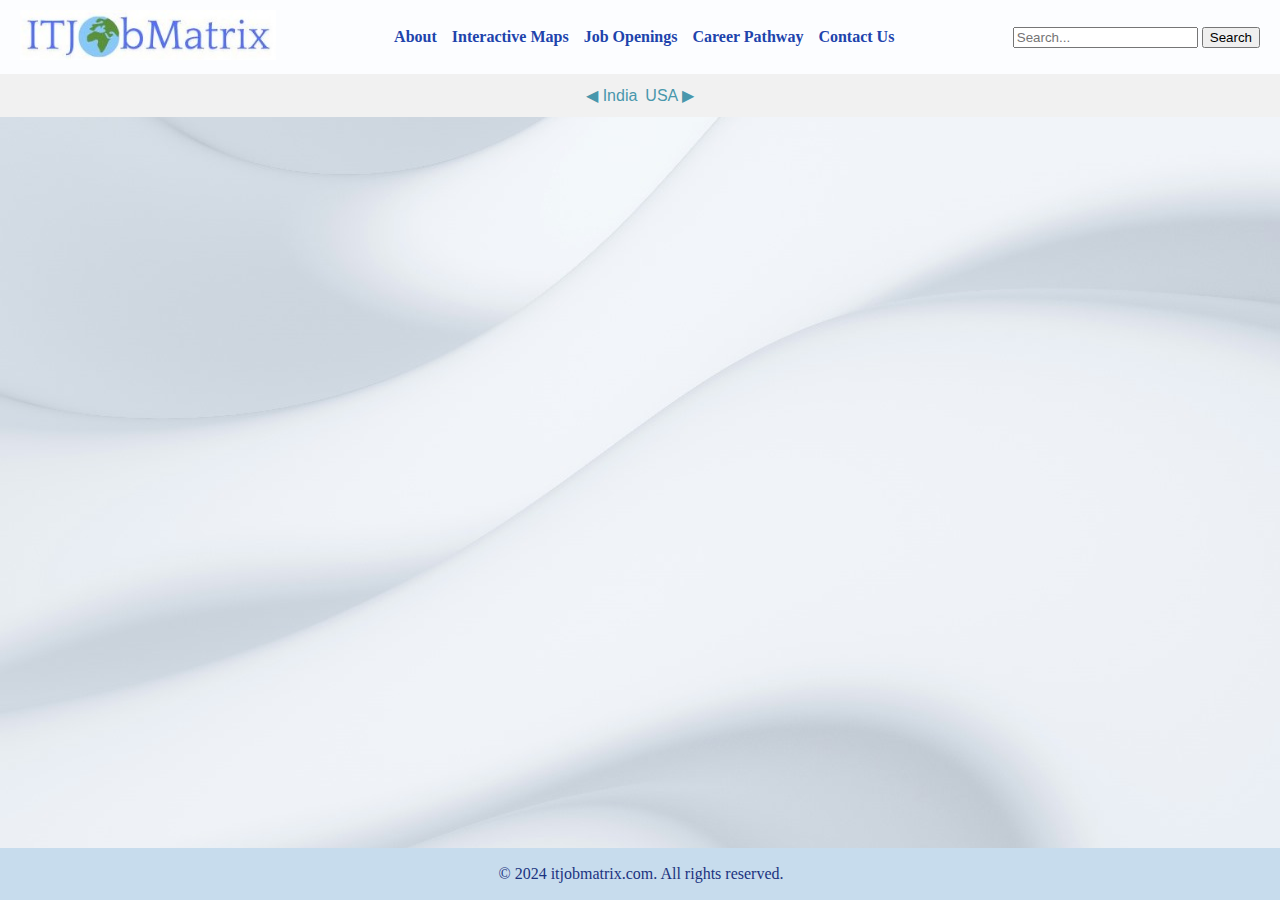
<file: maps.html>
<!DOCTYPE html>
<html lang="en">
<head>
  <meta charset="UTF-8">
  <meta name="viewport" content="width=device-width, initial-scale=1.0">
  <title>Job Openings Maps</title>
  <link rel="stylesheet" href="style.css">
  <style>
    .visualization {
      width: 100%;
      height: 100%;
      display: none;
    }

    .visualization.active {
      display: block;
    }

    .controls {
      text-align: center;
      padding: 10px;
      background-color: #f1f1f1;
    }

    .arrow-button {
      font-size: 16px;
      cursor: pointer;
      background: none;
      border: none;
      color: #4897ac;
      padding: 2px;
    }

    .arrow-button:hover {
      color: #1e90ff;
    }
    
    /* Increase image size */
    .tableauPlaceholder img {
      width: 100% !important;
      height: auto !important;
    }

    .tableauViz {
      width: 100% !important;
      height: 700px; /* Adjust height as needed */
    }
  </style>
</head>
<body>
  <header>
    <div class="logo">
        <a href="index.html">
          <img src="logo3.jpg" alt="itjobmatrix Logo" class="logo-img">
        </a>
      </div>
    <nav>
      <ul>
        <li><a href="about.html">About</a></li>
        <li>
          <a href="maps.html">Interactive Maps</a>
        </li>
        <li><a href="Job_openings.html">Job Openings</a></li>
        <li><a href="Career_pathway.html">Career Pathway</a></li>
        <li><a href="contact.html">Contact Us</a></li>
      </ul>
    </nav>
    <div class="search-bar">
        <input type="text" id="location-input" placeholder="Search...">
        <button id="search-btn">Search</button>
        <div class="profile-menu" id="profile-menu">
            <i class="fas fa-user"></i> <!-- Font Awesome Profile Icon -->
            <div class="profile-dropdown">
              <a href="edit-profile.html">Edit Profile</a>
              <a href="user-dashboard.html">User Dashboard</a>
              <a href="home.html">Sign Out</a>
            </div>
      </div>
  </header>
  <div class="controls">
    <button class="arrow-button" onclick="showPage('india')">&#9664; India</button>
    <button class="arrow-button" onclick="showPage('usa')">USA &#9654;</button>
  </div>
  <div class="content">
    <div id="india" class="visualization">
        <div class='tableauPlaceholder' id='viz1721889030246' style='position: relative'>
          <noscript><a href='#'><img alt='Job Openings for India' src='https://public.tableau.com/static/images/Bo/Book1_17218889023800/Sheet1/1_rss.png' style='border: none' /></a></noscript>
          <object class='tableauViz' style='display:none;'>
            <param name='host_url' value='https%3A%2F%2Fpublic.tableau.com%2F' /> 
            <param name='embed_code_version' value='3' /> 
            <param name='site_root' value='' />
            <param name='name' value='Book1_17218889023800/Sheet1' />
            <param name='tabs' value='no' />
            <param name='toolbar' value='yes' />
            <param name='static_image' value='https://public.tableau.com/static/images/Bo/Book1_17218889023800/Sheet1/1.png' /> 
            <param name='animate_transition' value='yes' />
            <param name='display_static_image' value='yes' />
            <param name='display_spinner' value='yes' />
            <param name='display_overlay' value='yes' />
            <param name='display_count' value='yes' />
            <param name='language' value='en-GB' />
            <param name='filter' value='publish=yes' />
          </object>
        </div>
      </div>
    <div id="usa" class="visualization">
      <div class='tableauPlaceholder' id='viz1721888763324' style='position: relative'>
        <noscript><a href='#'><img alt='Job Openings for USA' src='https://public.tableau.com/static/images/Us/Usa_17218886732780/Sheet1/1_rss.png' style='border: none' /></a></noscript>
        <object class='tableauViz' style='display:none;'>
          <param name='host_url' value='https%3A%2F%2Fpublic.tableau.com%2F' /> 
          <param name='embed_code_version' value='3' /> 
          <param name='site_root' value='' />
          <param name='name' value='Usa_17218886732780/Sheet1' />
          <param name='tabs' value='no' />
          <param name='toolbar' value='yes' />
          <param name='static_image' value='https://public.tableau.com/static/images/Us/Usa_17218886732780/Sheet1/1.png' /> 
          <param name='animate_transition' value='yes' />
          <param name='display_static_image' value='yes' />
          <param name='display_spinner' value='yes' />
          <param name='display_overlay' value='yes' />
          <param name='display_count' value='yes' />
          <param name='language' value='en-GB' />
        </object>
      </div>
    </div>
    
  </div>
  <footer>
    <p>&copy; 2024 itjobmatrix.com. All rights reserved.</p>
  </footer>
  <script type='text/javascript'>
    function showPage(pageId) {
      var visualizations = document.getElementsByClassName('visualization');
      for (var i = 0; i < visualizations.length; i++) {
        visualizations[i].classList.remove('active');
      }
      document.getElementById(pageId).classList.add('active');
    }

    // Initialize the first visualization to be visible
    showPage('usa');

    // Load Tableau API dynamically
    document.addEventListener('DOMContentLoaded', function () {
      var scriptElement = document.createElement('script');
      scriptElement.src = 'https://public.tableau.com/javascripts/api/viz_v1.js';
      document.head.appendChild(scriptElement);
    });
  </script>
</body>
</html>
</file>
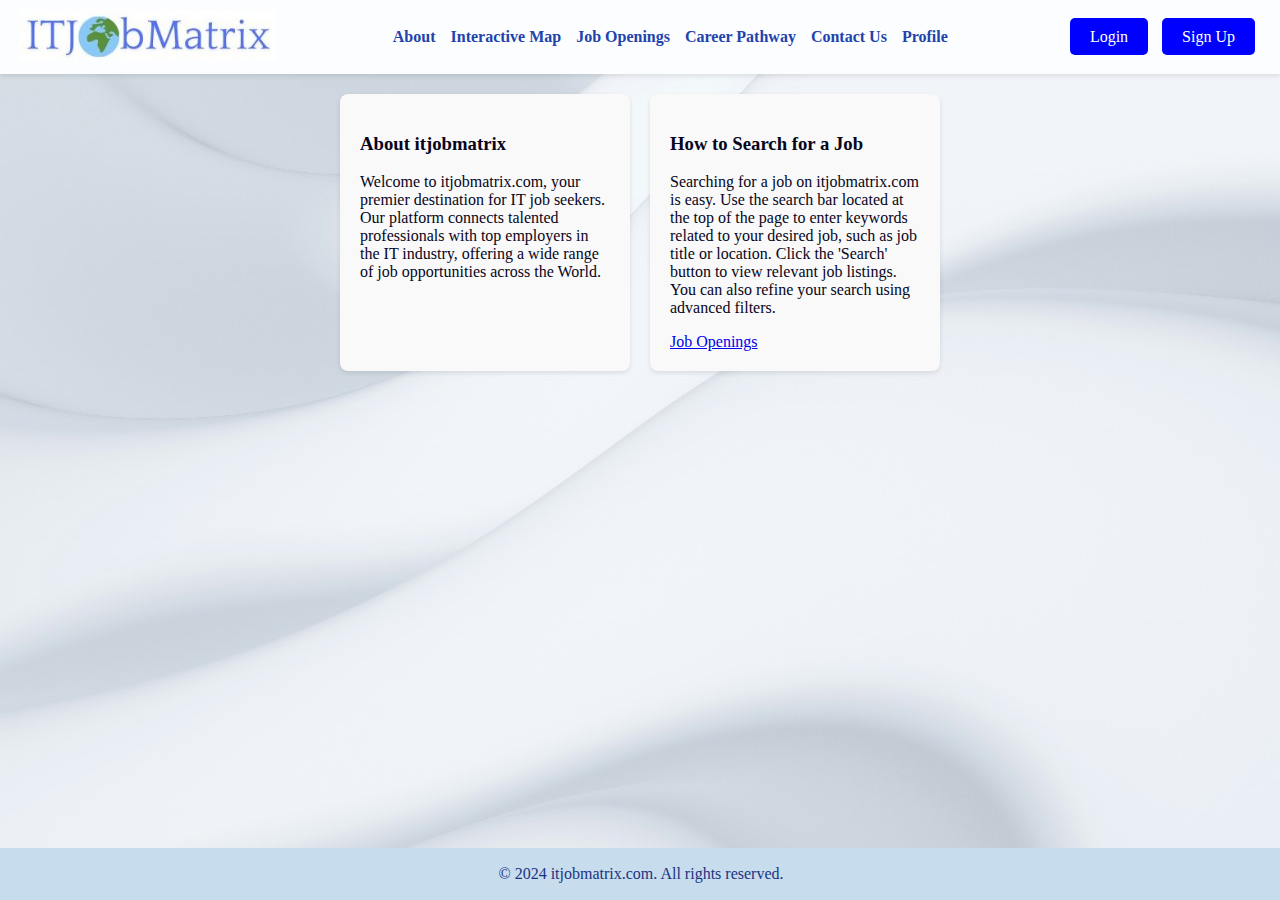
<file: profile.html>
<!DOCTYPE html>
<html lang="en">
<head>
  <meta charset="UTF-8">
  <meta name="viewport" content="width=device-width, initial-scale=1.0">
  <title>Profile - ITJobMatrix</title>
  <link rel="stylesheet" href="style.css">
  <style>
    /* Ensures that all profile info items have the same size */
    .profile-box {
      max-width: 600px; /* Adjust the maximum width as needed */
      margin: 0 auto;
      padding: 4em;
      background-color: #f8f9fa; /* Light background for contrast */
      border: 1px solid #dee2e6; /* Border for definition */
      border-radius: 8px; /* Rounded corners */
      box-shadow: 0 4px 8px rgba(0, 0, 0, 0.1); /* Shadow for depth */
    }

    .profile-info {
      display: flex;
      flex-direction: row; /* Arrange label and value side by side */
      justify-content: space-between;
    }

    .info-labels, .info-values {
      display: flex;
      flex-direction: column;
      width: 45%; /* Adjust width to fit button */
    }

    .info-item {
      margin-bottom: 0.5em; /* Space between items */
      font-size: 16px; /* Font size for readability */
    }

    button {
      display: block;
      width: calc(100% - 2em); /* Full width minus padding */
      padding: 10px;
      margin-top: 1em;
      background-color: #007bff;
      color: #fff;
      border: none;
      border-radius: 5px;
      cursor: pointer;
      font-size: 16px;
      margin-left: auto; /* Center the button */
      margin-right: auto;
      text-align: center;
    }

    button:hover {
      background-color: #0056b3;
    }
  </style>
</head>
<body>
  <header>
    <div class="logo">
      <a href="index.html"><img src="logo3.jpg" alt="ITJobMatrix Logo"></a>
    </div>
    <nav>
      <ul>
        <li><a href="about.html" class="protected-link">About</a></li>
        <li><a href="maps.html" class="protected-link">Interactive Map</a></li>
        <li><a href="Job_openings.html" class="protected-link">Job Openings</a></li>
        <li><a href="Career_pathway.html" class="protected-link">Career Pathway</a></li>
        <li><a href="contact.html" class="protected-link">Contact Us</a></li>
        <li><a href="profile.html" class="protected-link">Profile</a></li>
      </ul>
    </nav>
    <div id="auth-section" class="auth-section">
      <!-- Login/Signup or Search/Profile will be injected here by JavaScript -->
    </div>
  </header>

  <main>
    <div class="profile-container">
      <div class="profile-box">
        <h1>Profile</h1>
        <div id="profile-info" class="profile-info">
          <div class="info-labels">
            <div class="info-item"><strong>Username:</strong></div>
            <div class="info-item"><strong>Email:</strong></div>
            <div class="info-item"><strong>Phone:</strong></div>
            <div class="info-item"><strong>Department:</strong></div>
          </div>
          <div class="info-values">
            <div class="info-item" id="profile-username"></div>
            <div class="info-item" id="profile-email"></div>
            <div class="info-item" id="profile-phone"></div>
            <div class="info-item" id="profile-department"></div>
          </div>
        </div>
        <button id="logout-button">Logout</button>
      </div>
    </div>
  </main>
  <footer>
    <p>&copy; 2024 ITJobMatrix. All rights reserved.</p>
  </footer>
  <script src="script.js"></script>
  <script>
    document.addEventListener('DOMContentLoaded', () => {
      // Display user profile information
      const currentUser = JSON.parse(localStorage.getItem('currentUser'));
      const profileUsername = document.getElementById('profile-username');
      const profileEmail = document.getElementById('profile-email');
      const profilePhone = document.getElementById('profile-phone');
      const profileDepartment = document.getElementById('profile-department');
      const logoutButton = document.getElementById('logout-button');

      if (currentUser) {
        profileUsername.textContent = currentUser.username;
        profileEmail.textContent = currentUser.email;
        profilePhone.textContent = currentUser.phone;
        profileDepartment.textContent = currentUser.department;
      } else {
        // Redirect to index.html if no user is logged in
        window.location.href = 'index.html';
      }

      // Handle logout
      logoutButton.addEventListener('click', () => {
        localStorage.removeItem('currentUser');
        alert('Logged out successfully!');
        window.location.href = 'index.html'; // Redirect to the index page
      });
    });
  </script>
</body>
</html>
</file>
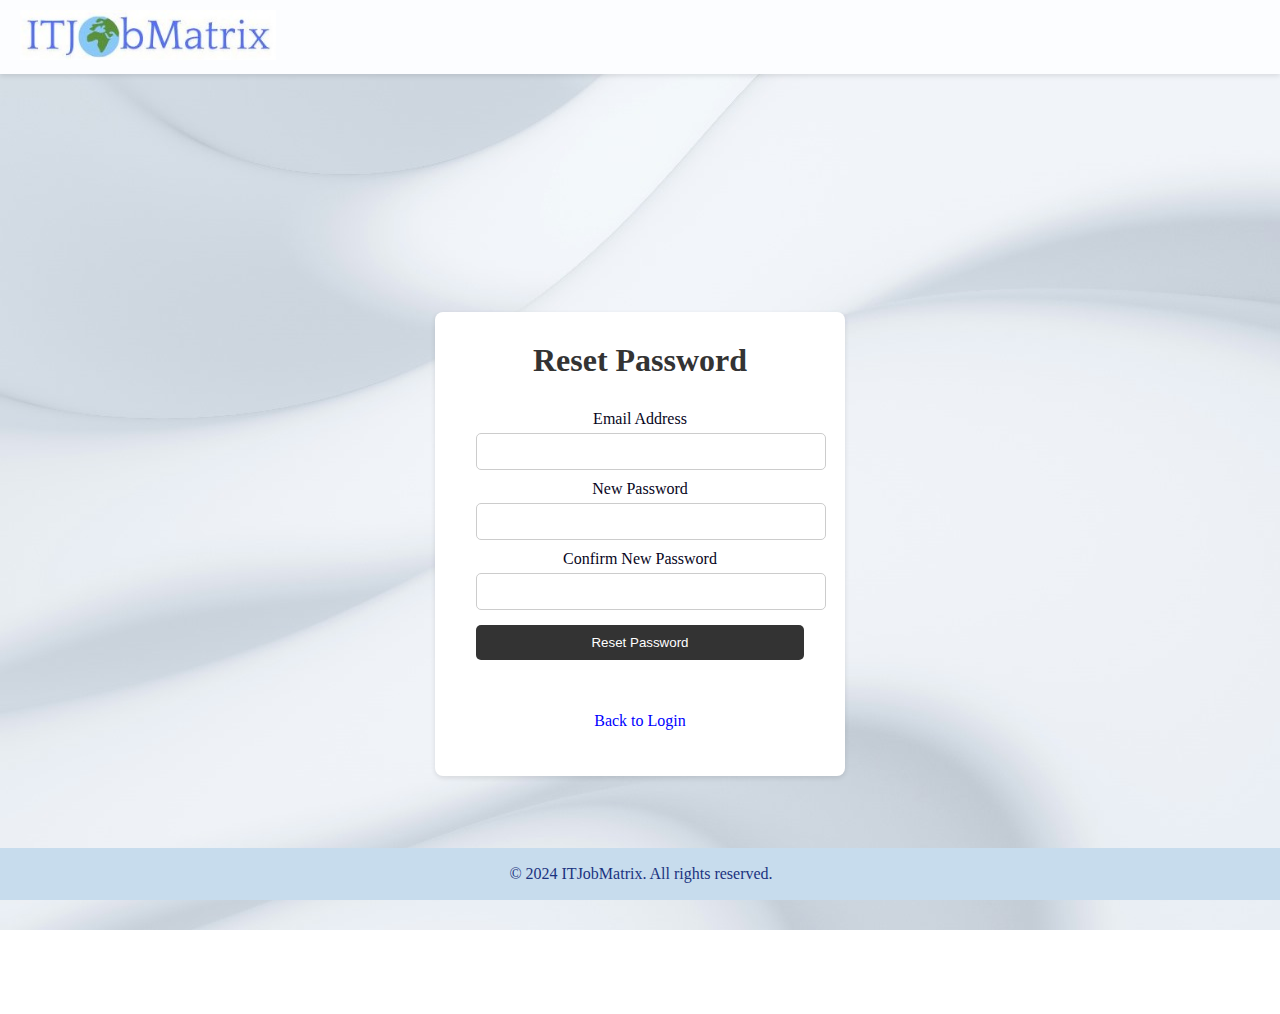
<file: reset.html>
<!DOCTYPE html>
<html lang="en">
<head>
  <header>
    <div class="logo">
      <img src="logo3.jpg" alt="ITJobMatrix Logo" style="height: 50px;">
    </div>
  </header>
  
  <meta charset="UTF-8">
  <meta name="viewport" content="width=device-width, initial-scale=1.0">
  <title>Reset Password</title>
  <link rel="stylesheet" href="style.css">
</head>
<body>
  <div class="auth-container">
    <div class="auth-box">
      <h1>Reset Password</h1>
      <form id="reset-password-form">
        <label for="email">Email Address</label>
        <input type="email" id="email" required>
        <label for="new-password">New Password</label>
        <input type="password" id="new-password" required>
        <label for="confirm-password">Confirm New Password</label>
        <input type="password" id="confirm-password" required>
        <button type="submit">Reset Password</button>
        <p id="reset-message" class="auth-message"></p>
        <div class="options">
          <p><a href="login.html">Back to Login</a></p>
        </div>
      </form>
    </div>
  </div>
  <footer>
    <p>&copy; 2024 ITJobMatrix. All rights reserved.</p>
  </footer>
  
  <!-- Inline JavaScript to handle form submission and redirection -->
  <script>
    document.getElementById('reset-password-form').addEventListener('submit', function(event) {
      event.preventDefault(); // Prevent form from submitting the default way

      // Simulate successful password reset (you can replace this with an actual AJAX call)
      setTimeout(function() {
        // Display a success message
        document.getElementById('reset-message').textContent = "Password reset successful! Redirecting to login page...";
        document.getElementById('reset-message').style.color = "green";

        // Redirect to the login page after 3 seconds
        setTimeout(function() {
          window.location.href = "login.html";
        }, 3000); // 3000 milliseconds = 3 seconds
      }, 1000); // Simulate a delay of 1 second for the operation
    });
  </script>
</body>
</html>
</file>
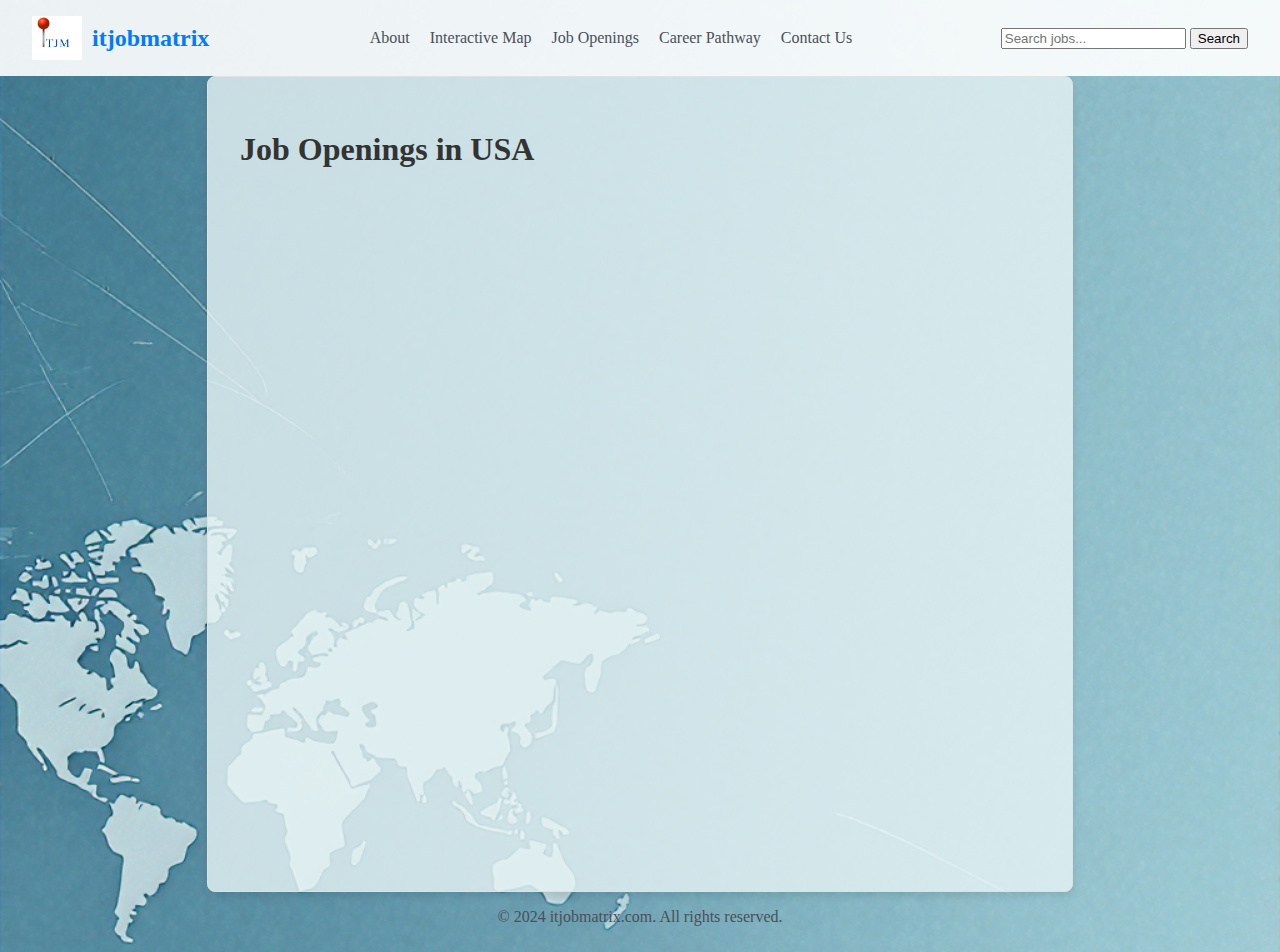
<file: USA.html>
<!DOCTYPE html>
<html lang="en">
<head>
  <meta charset="UTF-8">
  <meta name="viewport" content="width=device-width, initial-scale=1.0">
  <title>Job Openings in USA</title>
  <style>
    body {
      font-family: Georgia, 'Times New Roman', Times, serif;
      margin: 0;
      padding: 0;
      color: #333; /* Default text color */
      background: url('img.png') no-repeat center center fixed; /* Set the background image */
      background-size: cover; /* Cover the entire page */
      padding-bottom: 10px; /* Add padding to prevent footer overlap */
    }

    a {
      text-decoration: none;
      color: #1e90ff; /* Lighter blue for contrast */
    }

    /* Header Styles */
    header {
      background-color: rgba(255, 255, 255, 0.9); /* Semi-transparent white */
      padding: 1em 2em;
      display: flex;
      justify-content: space-between;
      align-items: center;
      position: relative;
      z-index: 1;
    }

    .logo {
      margin-right: 2em; /* Adjust this value to increase the space */
    }

    .logo a {
      font-size: 1.5em; /* 24px assuming the default font size is 16px */
      font-weight: bold;
      color: #007bff; /* Bright blue for logo */
    }

    nav {
      flex-grow: 1;
      display: flex;
      justify-content: center;
    }

    nav ul {
      list-style-type: none;
      display: flex;
      margin: 0;
      padding: 0;
    }

    nav li {
      margin-right: 1.25em; /* 20px */
    }

    nav a {
      color: #495057; /* Dark grey for navigation links */
    }

    .content-container {
      max-width: 800px;
      margin: 0 auto;
      padding: 2em;
      background-color: rgba(231, 244, 245, 0.8); /* Background color for the box */
      border: 1px solid #dee2e6; /* Border color */
      border-radius: 8px; /* Rounded corners */
      box-shadow: 0 4px 8px rgba(0, 0, 0, 0.1); /* Optional shadow for depth */
    }

    h1 {
      font-size: 2em;
      margin-bottom: 0.5em;
    }

    .tableauPlaceholder {
      width: 100%;
      height: 75vh; /* Adjust height as needed */
      margin: 0 auto;
    }

    footer {
      padding: 1em 1em;
      text-align: center;
    }

    footer p {
      margin: 0;
      color: #495057;
    }


    .logo a {
      display: flex;
      align-items: center;
      text-decoration: none;
      color: #007BFF;
    }

    .logo-img {
      width: 50px; /* Adjust as needed */
      height: auto;
      margin-right: 10px;
    }
  </style>
</head>
<body>
  <header>
    <div class="logo">
      <a href="index.html">
        <img src="Logo_2.png" alt="itjobmatrix Logo" class="logo-img">
        itjobmatrix
      </a>
    </div>
    <nav>
      <ul>
        <li><a href="about.html">About</a></li>
        <li><a href="maps.html">Interactive Map</a></li>
        <li><a href="Job_openings.html">Job Openings</a></li>
        <li><a href="Career_pathway.html">Career Pathway</a></li>
        <li><a href="contact.html">Contact Us</a></li>
      </ul>
    </nav>
    <div class="search-bar">
      <input type="text" id="location-input" placeholder="Search jobs...">
      <button id="search-btn">Search</button>
    </div>
  </header>

  <div class="content-container">
    <h1>Job Openings in USA</h1>
    <div class='tableauPlaceholder' id='viz1721817367691' style='position: relative'>
      <noscript><a href='#'><img alt='Job Openings in USA ' src='https://public.tableau.com/static/images/us/usa_map1/Sheet1/1_rss.png' style='border: none' /></a></noscript>
      <object class='tableauViz' style='display:none;'>
        <param name='host_url' value='https%3A%2F%2Fpublic.tableau.com%2F' />
        <param name='embed_code_version' value='3' />
        <param name='site_root' value='' />
        <param name='name' value='usa_map1/Sheet1' />
        <param name='tabs' value='no' />
        <param name='toolbar' value='yes' />
        <param name='static_image' value='https://public.tableau.com/static/images/us/usa_map1/Sheet1/1.png' />
        <param name='animate_transition' value='yes' />
        <param name='display_static_image' value='yes' />
        <param name='display_spinner' value='yes' />
        <param name='display_overlay' value='yes' />
        <param name='display_count' value='yes' />
        <param name='language' value='en-US' />
        <param name='filter' value='publish=yes' />
      </object>
    </div>
  </div>

  <footer>
    <p>&copy; 2024 itjobmatrix.com. All rights reserved.</p>
  </footer>

  <script type='text/javascript'>
    var divElement = document.getElementById('viz1721817367691');
    var vizElement = divElement.getElementsByTagName('object')[0];
    vizElement.style.width='100%';
    vizElement.style.height=(divElement.offsetWidth*0.75)+'px';
    var scriptElement = document.createElement('script');
    scriptElement.src = 'https://public.tableau.com/javascripts/api/viz_v1.js';
    vizElement.parentNode.insertBefore(scriptElement, vizElement);
  </script>
</body>
</html>
</file>
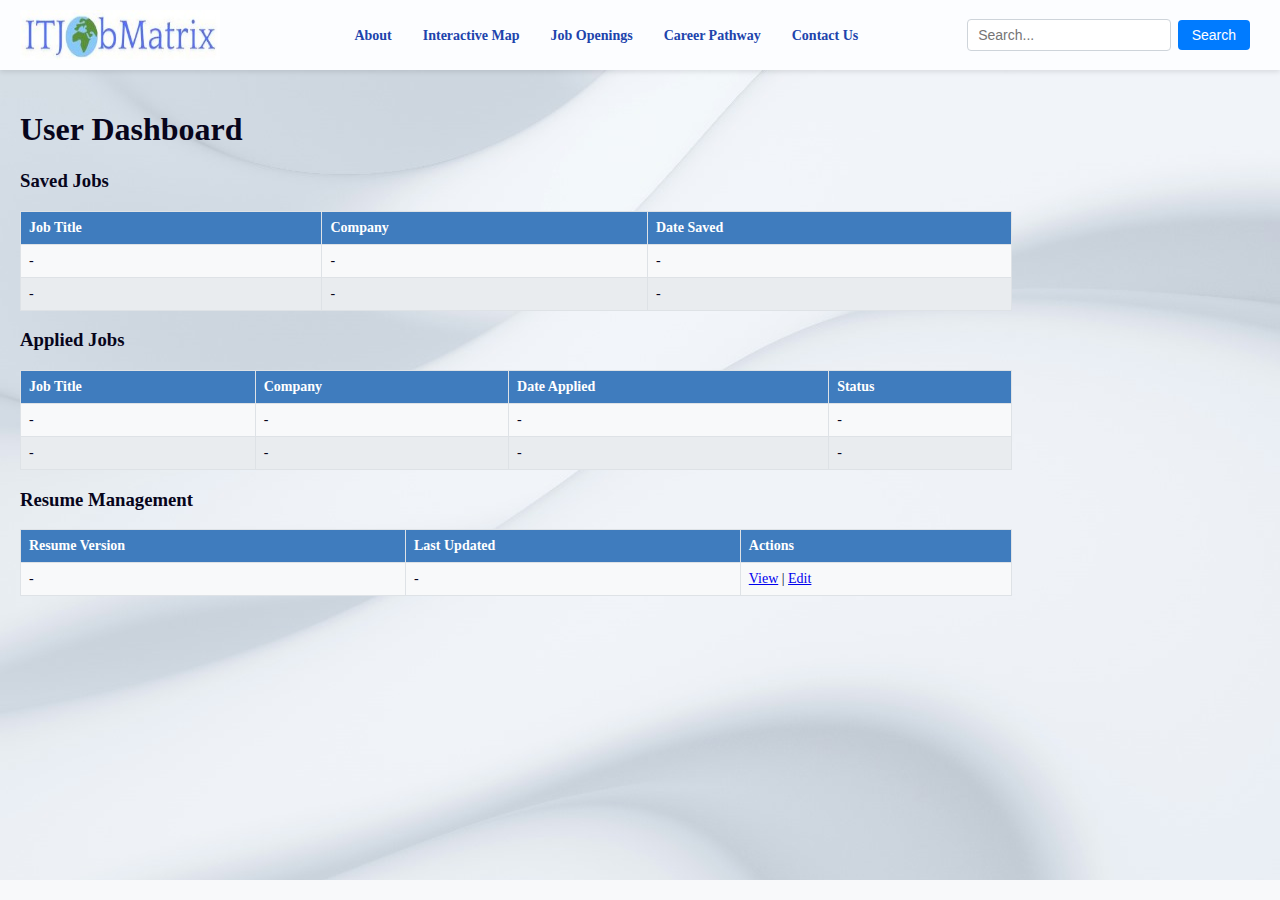
<file: user-dashboard.html>
<!DOCTYPE html>
<html lang="en">
<head>
  <meta charset="UTF-8">
  <meta name="viewport" content="width=device-width, initial-scale=1.0">
  <title>User Dashboard</title>
  <link rel="stylesheet" href="style.css">
  <style>
    .logo {
      margin-right: 2em; /* Adjust this value to increase the space */
    }

    .logo a {
      font-size: 1.2em; /* Reduced from 1.5em */
      font-weight: bold;
      color: #007bff;
    }

    nav {
      flex-grow: 1;
      display: flex;
      justify-content: center;
    }

    nav ul {
      list-style-type: none;
      display: flex;
      margin: 0;
      padding: 0;
    }

    nav li {
      margin-right: 1em; /* Reduced from 1.25em */
    }

    nav a {
      color: #495057;
      font-size: 14px; /* Reduced font size */
    }

    .search-bar {
      display: flex;
      align-items: center;
    }

    .search-bar input {
      padding: 0.5em 0.75em; /* 8px 12px */
      border: 1px solid #ced4da;
      border-radius: 4px;
      font-size: 14px; /* Reduced font size */
    }

    .search-bar button {
      background-color: #007bff;
      color: #fff;
      border: none;
      padding: 0.5em 1em; /* 8px 16px */
      border-radius: 4px;
      cursor: pointer;
      margin-left: 0.5em; /* 8px */
      font-size: 14px; /* Reduced font size */
    }

    .resource-links a {
      display: block;
      margin-bottom: 8px; /* Reduced from 10px */
      font-size: 14px; /* Reduced font size */
    }

    /* Dashboard section styling */
    .dashboard-features {
      margin-top: 20px;
    }

    .dashboard-features div {
      margin-bottom: 20px;
    }

    table {
      width: 80%;
      border-collapse: collapse;
      font-size: 14px; /* Reduced font size */
    }

    table, th, td {
      border: 1px solid #dee2e6;
    }

    th {
      background-color: #3f7cbe;
      color: #fff;
      padding: 8px; /* Reduced from 10px */
      text-align: left;
    }

    td {
      background-color: #f8f9fa;
      padding: 8px; /* Reduced from 10px */
      text-align: left;
    }

    tr:nth-child(even) td {
      background-color: #e9ecef;
    }

    footer {
      text-align: center;
      bottom: 0;
      width: 100%;
      padding: 10px;
      background-color: #f8f9fa;
    }
    .logo a {
      display: flex;
      align-items: center;
      text-decoration: none;
      color: #007BFF;
    }

    .logo-img {
      width: 200px; /* Adjust as needed */
      height: auto;
      margin-right: 10px;
    }
    .profile-menu {
      position: relative;
      display: inline-block;
      margin-left: 10px;
    }

    .profile-menu .fa-user {
      font-size: 30px; /* Adjust size as needed */
      color: #007BFF; /* Color of the icon */
      cursor: pointer;
    }

    .profile-dropdown {
      display: none;
      position: absolute;
      right: 0;
      top: 40px; /* Adjust this if needed */
      background-color: #ffffff;
      border: 1px solid #ddd;
      border-radius: 5px;
      box-shadow: 0 4px 8px rgba(0, 0, 0, 0.2);
      z-index: 1000; /* Ensures the dropdown is on top */
      width: 150px; /* Adjust width as needed */
      opacity: 0;
      visibility: hidden;
      transition: opacity 0.3s, visibility 0.3s;
    }

    .profile-dropdown a {
      display: block;
      padding: 10px 15px;
      color: #333;
      text-decoration: none;
    }

    .profile-dropdown a:hover {
      background-color: #f1f1f1;
    }

    .profile-menu.open .profile-dropdown {
      display: block;
      opacity: 1;
      visibility: visible;
    }
  </style>
</head>
<body>
  <header>
    <div class="logo">
      <a href="index.html">
        <img src="logo3.jpg" alt="itjobmatrix Logo" class="logo-img">
      </a>
    </div>
    <nav>
      <ul>
        <li><a href="about.html">About</a></li>
        <li><a href="maps.html">Interactive Map</a></li>
        <li><a href="Job_openings.html">Job Openings</a></li>
        <li><a href="Career_pathway.html">Career Pathway</a></li>
        <li><a href="contact.html">Contact Us</a></li>
      </ul>
    </nav>
    <div class="search-bar">
      <input type="text" id="location-input" placeholder="Search...">
      <button id="search-btn">Search</button>
      <div class="profile-menu" id="profile-menu">
        <i class="fas fa-user"></i> <!-- Font Awesome Profile Icon -->
        <div class="profile-dropdown">
          <a href="edit-profile.html">Edit Profile</a>
          <a href="user-dashboard.html">User Dashboard</a>
          <a href="home.html">Sign Out</a>
        </div>
    </div>
  </header>

  <main>
    <h1>User Dashboard</h1>
    <div class="dashboard-Sfeatures">
      <div class="saved-jobs">
        <h3>Saved Jobs</h3>
        <table>
          <thead>
            <tr>
              <th>Job Title</th>
              <th>Company</th>
              <th>Date Saved</th>
            </tr>
          </thead>
          <tbody>
            <tr>
              <td>-</td>
              <td>-</td>
              <td>-</td>
            </tr>
            <tr>
              <td>-</td>
              <td>-</td>
              <td>-</td>
            </tr>
            <!-- Add more rows as needed -->
          </tbody>
        </table>
      </div>

      <div class="applied-jobs">
        <h3>Applied Jobs</h3>
        <table>
          <thead>
            <tr>
              <th>Job Title</th>
              <th>Company</th>
              <th>Date Applied</th>
              <th>Status</th>
            </tr>
          </thead>
          <tbody>
            <tr>
              <td>-</td>
              <td>-</td>
              <td>-</td>
              <td>-</td>
            </tr>
            <tr>
              <td>-</td>
              <td>-</td>
              <td>-</td>
              <td>-</td>
            </tr>
            <!-- Add more rows as needed -->
          </tbody>
        </table>
      </div>

      <div class="resume-management">
        <h3>Resume Management</h3>
        <table>
          <thead>
            <tr>
              <th>Resume Version</th>
              <th>Last Updated</th>
              <th>Actions</th>
            </tr>
          </thead>
          <tbody>
            <tr>
              <td>-</td>
              <td>-</td>
              <td><a href="#">View</a> | <a href="#">Edit</a></td>
            </tr>
            <!-- Add more rows as needed -->
          </tbody>
        </table>
      </div>
    </div>
  </main>

  <footer>
    <!-- <div>
      <p class="copyright">&copy; 2024 itjobmatrix.com. All rights reserved.</p>
    </div> -->
  </footer>
</body>
</html>
</file>
<file: style.css>
/* Global Styles */
body {
  font-family: Georgia, 'Times New Roman', Times, serif;
  margin: 0;
  padding: 0;
  color: #07051b;
  background: url('pic.jpg') no-repeat center center fixed;
  background-size: cover;
}

/* Header Styles */
header {
  display: flex;
  justify-content: space-between;
  align-items: center;
  background-color: #fcfdff;
  color: rgb(55, 77, 175);
  padding: 10px 20px;
  box-shadow: 0 2px 5px rgba(0, 0, 0, 0.1);
}

header .logo img {
  height: 50px;
}

header nav ul {
  list-style: none;
  padding: 0;
  display: flex;
  gap: 15px;
}

header nav ul li {
  display: inline;
}

header nav ul li a {
  color: rgb(32, 67, 172);
  text-decoration: none;
  font-weight: bold;
}

header nav ul li a:hover {
  text-decoration: underline;
}

.auth-section {
  display: flex;
  align-items: center;
}

.auth-links a {
  background-color: #0000FF;
  color: white;
  padding: 10px 20px;
  border-radius: 5px;
  margin: 0 5px;
  text-decoration: none;
  transition: background-color 0.3s;
}

.auth-links a:hover {
  background-color: #0000A0;
}

.profile-section {
  background-color: #0000FF;
  padding: 10px;
  border-radius: 5px;
  display: flex;
  align-items: center;
  color: white;
  margin-left: auto;
  position: relative;
}

.profile-dropdown {
  display: none;
  position: absolute;
  top: 100%;
  right: 0;
  background-color: #333;
  color: white;
  border-radius: 5px;
  box-shadow: 0 2px 5px rgba(0, 0, 0, 0.2);
  z-index: 1;
}

.profile-dropdown a {
  display: block;
  padding: 10px;
  color: white;
  text-decoration: none;
}

.profile-dropdown a:hover {
  background-color: #555;
}

.profile-section:hover .profile-dropdown {
  display: block;
}

/* Main Content Styles */
main {
  padding: 20px;
}

.info-box-container {
  display: flex;
  justify-content: center;
  flex-wrap: wrap;
  gap: 20px;
}

.info-box {
  background-color: #f9f9f9;
  padding: 20px;
  border-radius: 8px;
  width: 250px;
  box-shadow: 0 2px 5px rgba(0, 0, 0, 0.1);
  animation: moveIn 1s ease-out;
  position: relative;
}

@keyframes moveIn {
  from {
    opacity: 0;
    transform: translateY(30px);
  }
  to {
    opacity: 1;
    transform: translateY(0);
  }
}

/* Profile Container Styles */
.profile-container {
  display: flex;
  justify-content: center;
  align-items: center;
  height: 100vh;
  padding: 20px;
}

.profile-box {
  background-color: #fff;
  padding: 30px;
  border-radius: 8px;
  box-shadow: 0 2px 5px rgba(0, 0, 0, 0.1);
  width: 350px;
  text-align: center;
}

.profile-box h1 {
  margin-top: 0;
  color: #333;
}

.profile-info {
  display: flex;
  justify-content: space-between;
  gap: 20px;
  margin-top: 20px;
}

.profile-info .info-labels,
.profile-info .info-values {
  display: flex;
  flex-direction: column;
  gap: 10px;
}

.profile-info .info-labels .info-item,
.profile-info .info-values .info-item {
  background-color: #f1f1f1;
  padding: 10px;
  border-radius: 5px;
  box-shadow: 0 1px 3px rgba(0, 0, 0, 0.1);
}

.profile-box button {
  margin-top: 15px;
  padding: 10px;
  background-color: #333;
  color: white;
  border: none;
  cursor: pointer;
  border-radius: 5px;
  width: 100%;
}

.profile-box button:hover {
  background-color: #555;
}

/* Footer Styles */
footer {
  text-align: center;
  padding: 1px;
  background-color: #c7dced;
  color: rgb(27, 51, 128);
  position: fixed;
  width: 100%;
  bottom: 0;
}

/* Message Box Styles */
.message-box {
  background-color: #bdcff2e8;
  color: #3740b8;
  border-radius: 5px;
  padding: 15px;
  position: absolute;
  top: 10px;
  left: 50%;
  transform: translateX(-50%);
  z-index: 1000;
  display: none;
  box-shadow: 0 2px 10px rgba(0, 0, 0, 0.1);
  font-size: 16px;
  transition: opacity 0.3s, transform 0.3s;
}

.message-box.show {
  display: block;
}

/* Login and Signup Styles */
.auth-container {
  display: flex;
  justify-content: center;
  align-items: center;
  height: 100vh;
  padding: 20px;
}

.auth-box {
  background-color: #fff;
  padding: 30px;
  border-radius: 8px;
  box-shadow: 0 2px 5px rgba(0, 0, 0, 0.1);
  width: 350px;
  text-align: center;
}

.auth-box h1 {
  margin-top: 0;
  color: #333;
}

.auth-box form {
  display: flex;
  flex-direction: column;
}

.auth-box label {
  margin-top: 10px;
}

.auth-box input, .auth-box textarea {
  padding: 10px;
  margin-top: 5px;
  border-radius: 5px;
  border: 1px solid #ccc;
  width: calc(100% - 22px);
  margin-left: 11px;
}

.auth-box button {
  margin-top: 15px;
  padding: 10px;
  background-color: #333;
  color: white;
  border: none;
  cursor: pointer;
  border-radius: 5px;
  width: calc(100% - 22px);
  margin-left: 11px;
}

.auth-box button:hover {
  background-color: #555;
}

.auth-message {
  color: red;
  margin-top: 10px;
  text-align: center;
}

.options {
  text-align: center;
  margin-top: 10px;
}

.options a {
  color: #0000FF;
  text-decoration: none;
}

.options a:hover {
  text-decoration: underline;
}
</file>
